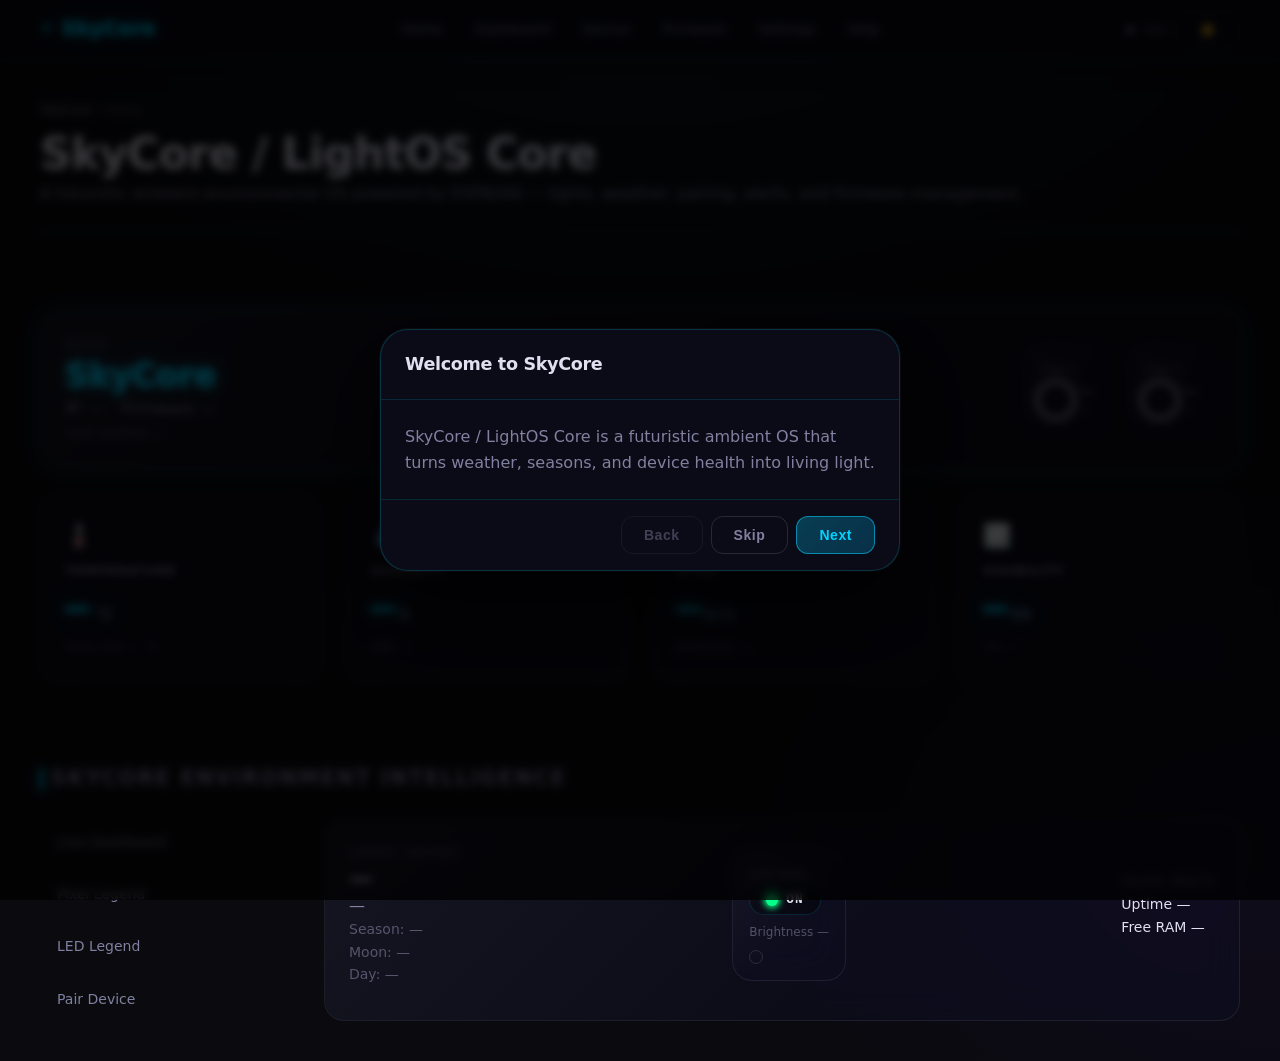
<file: docs/index.html>
<!doctype html>
<html lang="en">
<head>
  <meta charset="UTF-8" />
  <meta name="viewport" content="width=device-width, initial-scale=1" />
  <title>SkyCore / LightOS Core — Home</title>
  <meta name="description" content="SkyCore / LightOS Core — Ambient environmental OS for ESP8266" />
  <meta name="theme-color" content="#00d4ff" />
  <link rel="manifest" href="manifest.json" />
  <link rel="stylesheet" href="css/style.css" />
</head>
<body>
  <header class="navbar">
    <div class="container">
      <a class="navbar-brand" href="index.html" aria-label="SkyCore Home">⚡ SkyCore</a>
      <nav class="navbar-nav" aria-label="Primary">
        <a class="nav-link" href="index.html">Home</a>
        <a class="nav-link" href="dashboard.html">Dashboard</a>
        <a class="nav-link" href="status.html">Device</a>
        <a class="nav-link" href="firmware.html">Firmware</a>
        <a class="nav-link" href="settings.html">Settings</a>
        <a class="nav-link" href="help.html">Help</a>
      </nav>
      <div class="flex items-center gap-sm">
        <span class="status-dot device-status-dot idle" aria-hidden="true"></span>
        <span class="device-status-text text-sm text-muted">Idle</span>
        <button class="btn btn-ghost" data-action="toggle-theme" aria-label="Toggle theme">
          <span data-theme-label>☀️</span>
        </button>
        <button class="hamburger" id="hamburger" aria-label="Open menu" aria-expanded="false">
          <span></span><span></span><span></span>
        </button>
      </div>
    </div>
  </header>

  <nav class="mobile-menu" id="mobile-menu" aria-label="Mobile">
    <a class="nav-link" href="index.html">Home</a>
    <a class="nav-link" href="dashboard.html">Dashboard</a>
    <a class="nav-link" href="status.html">Device Status</a>
    <a class="nav-link" href="pairing.html">Pair Device</a>
    <a class="nav-link" href="pixel-legend.html">Pixel Legend</a>
    <a class="nav-link" href="led-legend.html">LED Legend</a>
    <a class="nav-link" href="firmware.html">Firmware</a>
    <a class="nav-link" href="settings.html">Settings</a>
    <a class="nav-link" href="update.html">Updates</a>
    <a class="nav-link" href="logs.html">Logs</a>
    <a class="nav-link" href="notifications.html">Notifications</a>
    <a class="nav-link" href="buttons.html">Button Guide</a>
    <a class="nav-link" href="help.html">Help</a>
  </nav>

  <main class="container">
    <div class="page-header">
      <div class="breadcrumbs">
        <a href="index.html">SkyCore</a>
        <span>•</span>
        <span>Home</span>
      </div>
      <h1>SkyCore / LightOS Core</h1>
      <p class="text-dim">A futuristic ambient environmental OS powered by ESP8266 — lights, weather, pairing, alerts, and firmware management.</p>
    </div>

    <section class="section">
      <div class="glass-card glow-primary" style="margin-bottom:var(--space-lg)">
        <div class="flex-between flex-wrap gap-md">
          <div>
            <p class="text-xs text-muted text-mono">DEVICE</p>
            <h2 class="glow-text" data-device="name">SkyCore</h2>
            <p class="text-dim">IP: <span data-device="ip">—</span> · Firmware <span data-device="firmware">—</span></p>
            <p class="text-sm text-muted">Last update <span data-device="lastSeen">—</span></p>
          </div>
          <div class="flex gap-md items-center">
            <div class="glass-card" style="padding:var(--space-md)">
              <p class="text-xs text-muted">Pixel 1</p>
              <div class="flex items-center gap-sm">
                <div class="pixel-color" data-pixel="pixel1"></div>
                <div>
                  <div class="text-sm" data-pixel="pixel1-meaning">—</div>
                  <div class="text-xs text-muted" data-pixel="pixel1-colorName">—</div>
                </div>
              </div>
            </div>
            <div class="glass-card" style="padding:var(--space-md)">
              <p class="text-xs text-muted">Pixel 2</p>
              <div class="flex items-center gap-sm">
                <div class="pixel-color" data-pixel="pixel2"></div>
                <div>
                  <div class="text-sm" data-pixel="pixel2-meaning">—</div>
                  <div class="text-xs text-muted" data-pixel="pixel2-colorName">—</div>
                </div>
              </div>
            </div>
          </div>
        </div>
      </div>

      <div class="device-grid">
        <div class="metric-card">
          <div class="metric-icon">🌡️</div>
          <div class="metric-label">Temperature</div>
          <div class="metric-value"><span data-weather="temp">—</span><span class="metric-unit">°C</span></div>
          <div class="metric-trend">Feels like <span data-weather="feelsLike">—</span>°C</div>
        </div>
        <div class="metric-card">
          <div class="metric-icon">💧</div>
          <div class="metric-label">Humidity</div>
          <div class="metric-value"><span data-weather="humidity">—</span><span class="metric-unit">%</span></div>
          <div class="metric-trend">AQI <span data-weather="aqi">—</span></div>
        </div>
        <div class="metric-card">
          <div class="metric-icon">🌬️</div>
          <div class="metric-label">Wind</div>
          <div class="metric-value"><span data-weather="windSpeed">—</span><span class="metric-unit">m/s</span></div>
          <div class="metric-trend">Direction <span data-weather="windDir">—</span></div>
        </div>
        <div class="metric-card">
          <div class="metric-icon">🌫️</div>
          <div class="metric-label">Visibility</div>
          <div class="metric-value"><span data-weather="visibility">—</span><span class="metric-unit">km</span></div>
          <div class="metric-trend">UV <span data-weather="uvIndex">—</span></div>
        </div>
      </div>
    </section>

    <section class="section">
      <div class="section-title">SkyCore Environment Intelligence</div>
      <div class="layout-sidebar">
        <aside class="sidebar">
          <a class="sidebar-link" href="dashboard.html">Live Dashboard</a>
          <a class="sidebar-link" href="pixel-legend.html">Pixel Legend</a>
          <a class="sidebar-link" href="led-legend.html">LED Legend</a>
          <a class="sidebar-link" href="pairing.html">Pair Device</a>
        </aside>
        <div class="glass-card">
          <div class="flex-between flex-wrap gap-md">
            <div>
              <p class="text-xs text-muted text-mono">CURRENT WEATHER</p>
              <h3 data-weather="condition">—</h3>
              <p class="text-dim" data-weather="description">—</p>
              <p class="text-sm text-muted">Season: <span data-time="season">—</span></p>
              <p class="text-sm text-muted">Moon: <span data-time="moon">—</span></p>
              <p class="text-sm text-muted">Day: <span data-time="dayOfWeek">—</span></p>
            </div>
            <div class="glass-card" style="padding:var(--space-md)">
              <p class="text-xs text-muted">LED State</p>
              <div class="led-indicator main-led-indicator led-on">
                <span class="led-bulb" aria-hidden="true"></span>
                <span data-led="state">ON</span>
              </div>
              <p class="text-xs text-muted" style="margin-top:var(--space-sm)">Brightness <span data-led="brightness">—</span></p>
              <div class="led-strip" style="margin-top:var(--space-sm)">
                <span class="led-node" data-led="color"></span>
              </div>
            </div>
            <div>
              <p class="text-xs text-muted text-mono">DEVICE HEALTH</p>
              <p class="text-sm">Uptime <span data-device="uptime">—</span></p>
              <p class="text-sm">Free RAM <span data-device="freeHeap">—</span></p>
              <div class="signal-bars device-signal-bars" aria-label="WiFi signal"></div>
            </div>
          </div>
        </div>
      </div>
    </section>
  </main>

  <nav class="bottom-nav" aria-label="Bottom">
    <a class="bottom-nav-link" href="index.html">🏠<span>Home</span></a>
    <a class="bottom-nav-link" href="dashboard.html">📡<span>Live</span></a>
    <a class="bottom-nav-link" href="status.html">🛰️<span>Device</span></a>
    <a class="bottom-nav-link" href="settings.html">⚙️<span>Settings</span></a>
  </nav>

  <script src="js/storage.js"></script>
  <script src="js/pairing.js"></script>
  <script src="js/notifications.js"></script>
  <script src="js/pixel-legend.js"></script>
  <script src="js/onboarding.js"></script>
  <script src="js/firmware-viewer.js"></script>
  <script src="js/app.js"></script>
  <script src="js/pwa.js"></script>
</body>
</html>
</file>
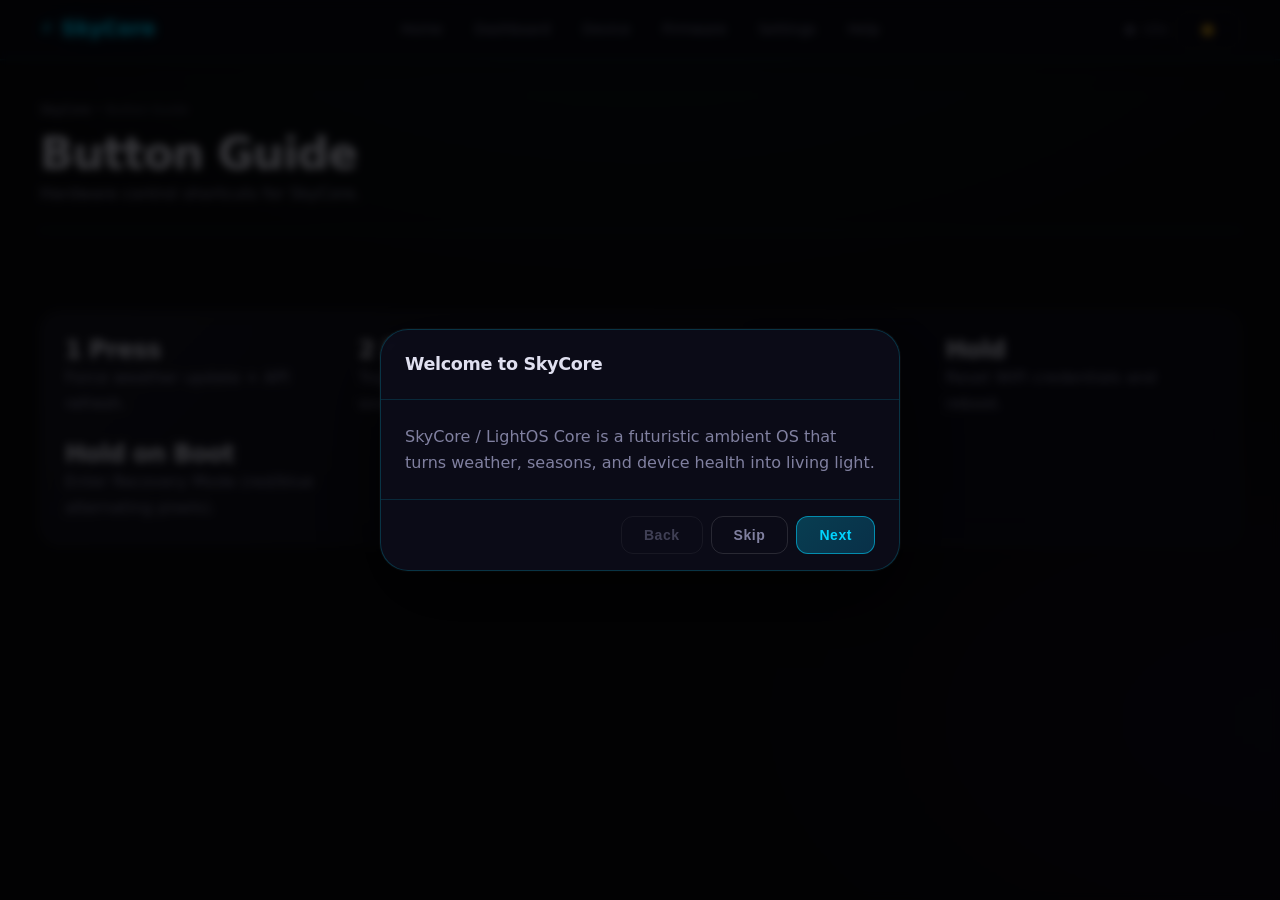
<file: docs/buttons.html>
<!doctype html>
<html lang="en">
<head>
  <meta charset="UTF-8" />
  <meta name="viewport" content="width=device-width, initial-scale=1" />
  <title>SkyCore / LightOS Core — Button Guide</title>
  <meta name="description" content="SkyCore hardware button guide" />
  <meta name="theme-color" content="#00d4ff" />
  <link rel="manifest" href="manifest.json" />
  <link rel="stylesheet" href="css/style.css" />
</head>
<body>
  <header class="navbar">
    <div class="container">
      <a class="navbar-brand" href="index.html">⚡ SkyCore</a>
      <nav class="navbar-nav" aria-label="Primary">
        <a class="nav-link" href="index.html">Home</a>
        <a class="nav-link" href="dashboard.html">Dashboard</a>
        <a class="nav-link" href="status.html">Device</a>
        <a class="nav-link" href="firmware.html">Firmware</a>
        <a class="nav-link" href="settings.html">Settings</a>
        <a class="nav-link" href="help.html">Help</a>
      </nav>
      <div class="flex items-center gap-sm">
        <span class="status-dot device-status-dot idle"></span>
        <span class="device-status-text text-sm text-muted">Idle</span>
        <button class="btn btn-ghost" data-action="toggle-theme" aria-label="Toggle theme">
          <span data-theme-label>☀️</span>
        </button>
        <button class="hamburger" id="hamburger" aria-label="Open menu" aria-expanded="false">
          <span></span><span></span><span></span>
        </button>
      </div>
    </div>
  </header>

  <nav class="mobile-menu" id="mobile-menu" aria-label="Mobile">
    <a class="nav-link" href="index.html">Home</a>
    <a class="nav-link" href="dashboard.html">Dashboard</a>
    <a class="nav-link" href="status.html">Device Status</a>
    <a class="nav-link" href="pairing.html">Pair Device</a>
    <a class="nav-link" href="pixel-legend.html">Pixel Legend</a>
    <a class="nav-link" href="led-legend.html">LED Legend</a>
    <a class="nav-link" href="firmware.html">Firmware</a>
    <a class="nav-link" href="settings.html">Settings</a>
    <a class="nav-link" href="update.html">Updates</a>
    <a class="nav-link" href="logs.html">Logs</a>
    <a class="nav-link" href="notifications.html">Notifications</a>
    <a class="nav-link" href="buttons.html">Button Guide</a>
    <a class="nav-link" href="help.html">Help</a>
  </nav>

  <main class="container">
    <div class="page-header">
      <div class="breadcrumbs">
        <a href="index.html">SkyCore</a>
        <span>•</span>
        <span>Button Guide</span>
      </div>
      <h1>Button Guide</h1>
      <p class="text-dim">Hardware control shortcuts for SkyCore.</p>
    </div>

    <section class="section">
      <div class="glass-card">
        <div class="device-grid">
          <div>
            <h3>1 Press</h3>
            <p class="text-dim">Force weather update + API refresh.</p>
          </div>
          <div>
            <h3>2 Press</h3>
            <p class="text-dim">Toggle display mode (season / weather).</p>
          </div>
          <div>
            <h3>5 Press</h3>
            <p class="text-dim">Enable Developer Mode (RAM, uptime, WiFi).</p>
          </div>
          <div>
            <h3>Hold</h3>
            <p class="text-dim">Reset WiFi credentials and reboot.</p>
          </div>
          <div>
            <h3>Hold on Boot</h3>
            <p class="text-dim">Enter Recovery Mode (red/blue alternating pixels).</p>
          </div>
        </div>
      </div>
    </section>
  </main>

  <nav class="bottom-nav" aria-label="Bottom">
    <a class="bottom-nav-link" href="buttons.html">🔘<span>Buttons</span></a>
    <a class="bottom-nav-link" href="help.html">❓<span>Help</span></a>
    <a class="bottom-nav-link" href="pairing.html">🔗<span>Pair</span></a>
    <a class="bottom-nav-link" href="dashboard.html">📡<span>Live</span></a>
  </nav>

  <script src="js/storage.js"></script>
  <script src="js/pairing.js"></script>
  <script src="js/notifications.js"></script>
  <script src="js/pixel-legend.js"></script>
  <script src="js/onboarding.js"></script>
  <script src="js/firmware-viewer.js"></script>
  <script src="js/app.js"></script>
  <script src="js/pwa.js"></script>
</body>
</html>
</file>
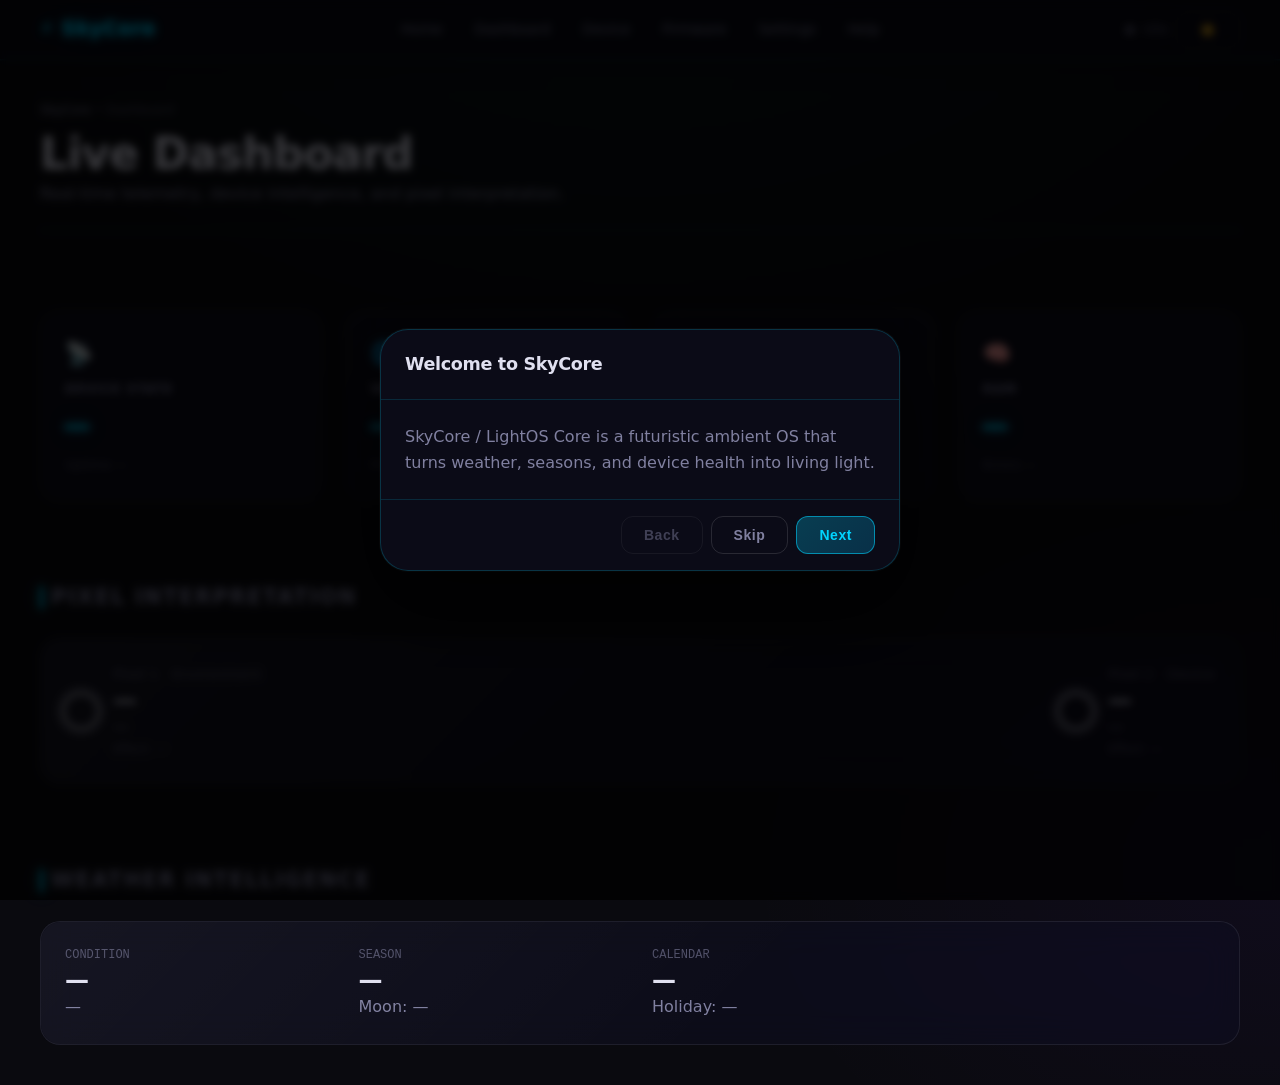
<file: docs/dashboard.html>
<!doctype html>
<html lang="en">
<head>
  <meta charset="UTF-8" />
  <meta name="viewport" content="width=device-width, initial-scale=1" />
  <title>SkyCore / LightOS Core — Dashboard</title>
  <meta name="description" content="Live SkyCore device dashboard" />
  <meta name="theme-color" content="#00d4ff" />
  <link rel="manifest" href="manifest.json" />
  <link rel="stylesheet" href="css/style.css" />
</head>
<body>
  <header class="navbar">
    <div class="container">
      <a class="navbar-brand" href="index.html">⚡ SkyCore</a>
      <nav class="navbar-nav" aria-label="Primary">
        <a class="nav-link" href="index.html">Home</a>
        <a class="nav-link" href="dashboard.html">Dashboard</a>
        <a class="nav-link" href="status.html">Device</a>
        <a class="nav-link" href="firmware.html">Firmware</a>
        <a class="nav-link" href="settings.html">Settings</a>
        <a class="nav-link" href="help.html">Help</a>
      </nav>
      <div class="flex items-center gap-sm">
        <span class="status-dot device-status-dot idle" aria-hidden="true"></span>
        <span class="device-status-text text-sm text-muted">Idle</span>
        <button class="btn btn-ghost" data-action="toggle-theme" aria-label="Toggle theme">
          <span data-theme-label>☀️</span>
        </button>
        <button class="hamburger" id="hamburger" aria-label="Open menu" aria-expanded="false">
          <span></span><span></span><span></span>
        </button>
      </div>
    </div>
  </header>

  <nav class="mobile-menu" id="mobile-menu" aria-label="Mobile">
    <a class="nav-link" href="index.html">Home</a>
    <a class="nav-link" href="dashboard.html">Dashboard</a>
    <a class="nav-link" href="status.html">Device Status</a>
    <a class="nav-link" href="pairing.html">Pair Device</a>
    <a class="nav-link" href="pixel-legend.html">Pixel Legend</a>
    <a class="nav-link" href="led-legend.html">LED Legend</a>
    <a class="nav-link" href="firmware.html">Firmware</a>
    <a class="nav-link" href="settings.html">Settings</a>
    <a class="nav-link" href="update.html">Updates</a>
    <a class="nav-link" href="logs.html">Logs</a>
    <a class="nav-link" href="notifications.html">Notifications</a>
    <a class="nav-link" href="buttons.html">Button Guide</a>
    <a class="nav-link" href="help.html">Help</a>
  </nav>

  <main class="container">
    <div class="page-header">
      <div class="breadcrumbs">
        <a href="index.html">SkyCore</a>
        <span>•</span>
        <span>Dashboard</span>
      </div>
      <h1>Live Dashboard</h1>
      <p class="text-dim">Real-time telemetry, device intelligence, and pixel interpretation.</p>
    </div>

    <section class="section">
      <div class="device-grid">
        <div class="metric-card">
          <div class="metric-icon">📡</div>
          <div class="metric-label">Device State</div>
          <div class="metric-value"><span class="device-status-text">—</span></div>
          <div class="metric-trend">Uptime <span data-device="uptime">—</span></div>
        </div>
        <div class="metric-card">
          <div class="metric-icon">🌐</div>
          <div class="metric-label">WiFi Quality</div>
          <div class="metric-value" data-network="wifiQuality">—</div>
          <div class="metric-trend">RSSI <span data-device="rssi">—</span></div>
        </div>
        <div class="metric-card">
          <div class="metric-icon">🛰️</div>
          <div class="metric-label">Internet</div>
          <div class="metric-value" data-network="internetQuality">—</div>
          <div class="metric-trend">API <span data-network="apiStatus">—</span></div>
        </div>
        <div class="metric-card">
          <div class="metric-icon">🧠</div>
          <div class="metric-label">RAM</div>
          <div class="metric-value"><span data-device="freeHeap">—</span></div>
          <div class="metric-trend">Errors <span data-device="errorCount">—</span></div>
        </div>
      </div>
    </section>

    <section class="section">
      <div class="section-title">Pixel Interpretation</div>
      <div class="glass-card">
        <div class="flex-between flex-wrap gap-lg">
          <div class="flex items-center gap-md">
            <div class="pixel-color" data-pixel="pixel1"></div>
            <div>
              <div class="text-sm text-muted">Pixel 1 · Environment</div>
              <h3 data-pixel="pixel1-meaning">—</h3>
              <p class="text-dim" data-pixel="pixel1-reason">—</p>
              <p class="text-xs text-muted">Effect: <span data-pixel="pixel1-effect">—</span></p>
            </div>
          </div>
          <div class="flex items-center gap-md">
            <div class="pixel-color" data-pixel="pixel2"></div>
            <div>
              <div class="text-sm text-muted">Pixel 2 · Device</div>
              <h3 data-pixel="pixel2-meaning">—</h3>
              <p class="text-dim" data-pixel="pixel2-reason">—</p>
              <p class="text-xs text-muted">Effect: <span data-pixel="pixel2-effect">—</span></p>
            </div>
          </div>
        </div>
      </div>
    </section>

    <section class="section">
      <div class="section-title">Weather Intelligence</div>
      <div class="glass-card">
        <div class="device-grid">
          <div>
            <p class="text-xs text-muted text-mono">CONDITION</p>
            <h3 data-weather="condition">—</h3>
            <p class="text-dim" data-weather="description">—</p>
          </div>
          <div>
            <p class="text-xs text-muted text-mono">SEASON</p>
            <h3 data-time="season">—</h3>
            <p class="text-dim">Moon: <span data-time="moon">—</span></p>
          </div>
          <div>
            <p class="text-xs text-muted text-mono">CALENDAR</p>
            <h3 data-time="dayOfWeek">—</h3>
            <p class="text-dim">Holiday: <span data-weather="holiday">—</span></p>
          </div>
        </div>
      </div>
    </section>
  </main>

  <nav class="bottom-nav" aria-label="Bottom">
    <a class="bottom-nav-link" href="index.html">🏠<span>Home</span></a>
    <a class="bottom-nav-link" href="dashboard.html">📡<span>Live</span></a>
    <a class="bottom-nav-link" href="status.html">🛰️<span>Device</span></a>
    <a class="bottom-nav-link" href="settings.html">⚙️<span>Settings</span></a>
  </nav>

  <script src="js/storage.js"></script>
  <script src="js/pairing.js"></script>
  <script src="js/notifications.js"></script>
  <script src="js/pixel-legend.js"></script>
  <script src="js/onboarding.js"></script>
  <script src="js/firmware-viewer.js"></script>
  <script src="js/app.js"></script>
  <script src="js/pwa.js"></script>
</body>
</html>
</file>
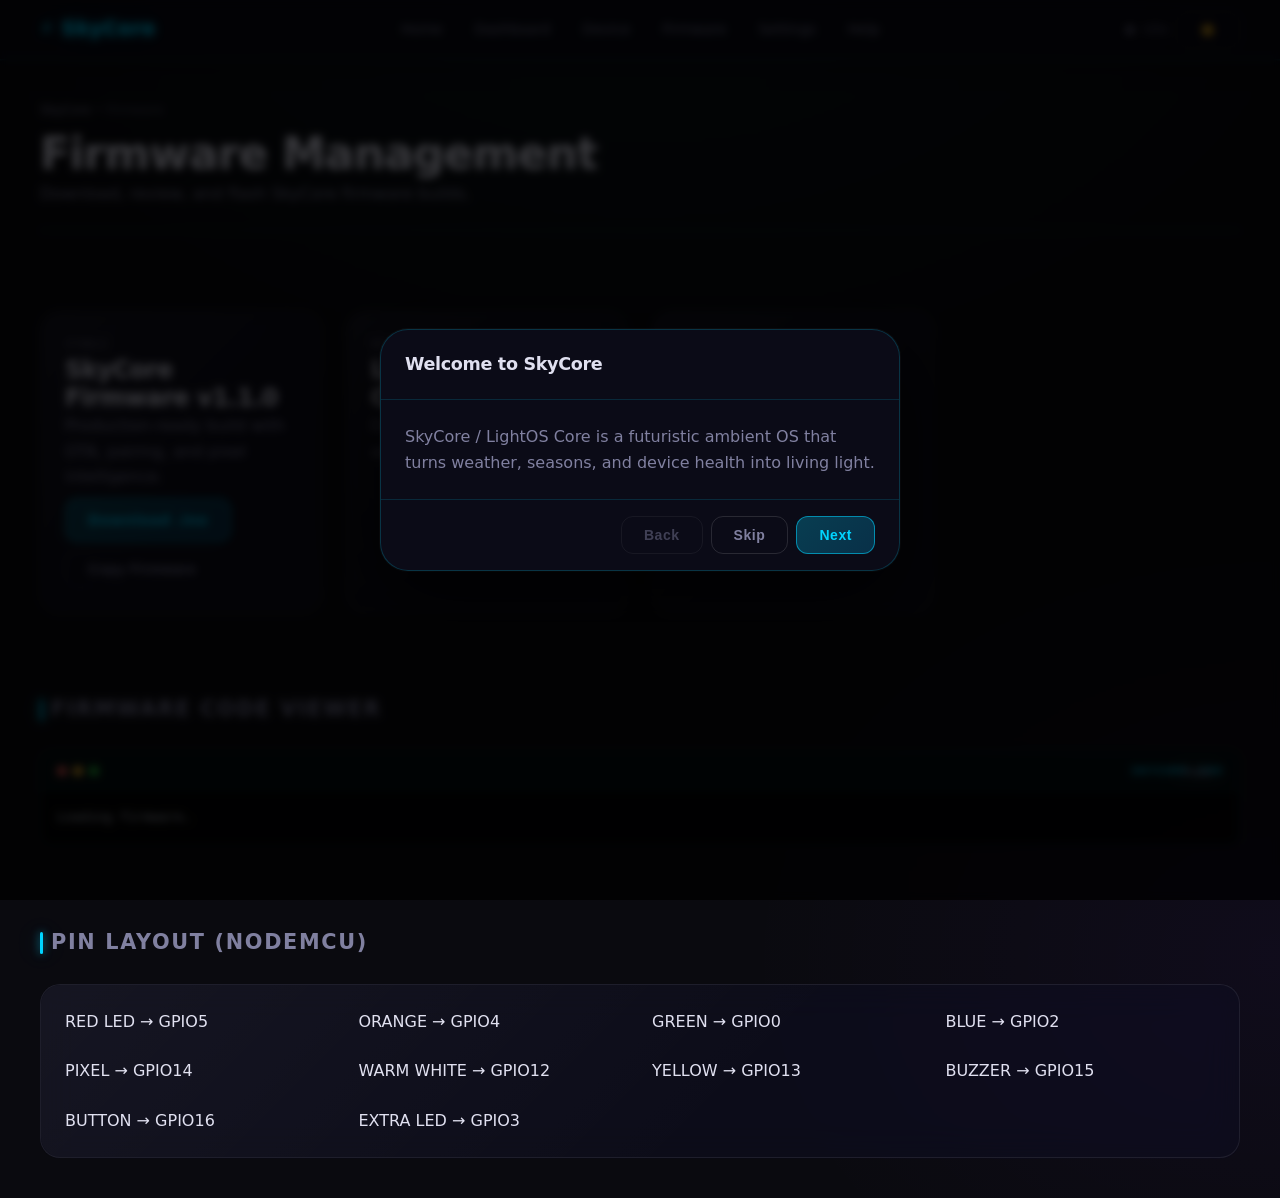
<file: docs/firmware.html>
<!doctype html>
<html lang="en">
<head>
  <meta charset="UTF-8" />
  <meta name="viewport" content="width=device-width, initial-scale=1" />
  <title>SkyCore / LightOS Core — Firmware</title>
  <meta name="description" content="SkyCore firmware management and downloads" />
  <meta name="theme-color" content="#00d4ff" />
  <link rel="manifest" href="manifest.json" />
  <link rel="stylesheet" href="css/style.css" />
</head>
<body>
  <header class="navbar">
    <div class="container">
      <a class="navbar-brand" href="index.html">⚡ SkyCore</a>
      <nav class="navbar-nav" aria-label="Primary">
        <a class="nav-link" href="index.html">Home</a>
        <a class="nav-link" href="dashboard.html">Dashboard</a>
        <a class="nav-link" href="status.html">Device</a>
        <a class="nav-link" href="firmware.html">Firmware</a>
        <a class="nav-link" href="settings.html">Settings</a>
        <a class="nav-link" href="help.html">Help</a>
      </nav>
      <div class="flex items-center gap-sm">
        <span class="status-dot device-status-dot idle"></span>
        <span class="device-status-text text-sm text-muted">Idle</span>
        <button class="btn btn-ghost" data-action="toggle-theme" aria-label="Toggle theme">
          <span data-theme-label>☀️</span>
        </button>
        <button class="hamburger" id="hamburger" aria-label="Open menu" aria-expanded="false">
          <span></span><span></span><span></span>
        </button>
      </div>
    </div>
  </header>

  <nav class="mobile-menu" id="mobile-menu" aria-label="Mobile">
    <a class="nav-link" href="index.html">Home</a>
    <a class="nav-link" href="dashboard.html">Dashboard</a>
    <a class="nav-link" href="status.html">Device Status</a>
    <a class="nav-link" href="pairing.html">Pair Device</a>
    <a class="nav-link" href="pixel-legend.html">Pixel Legend</a>
    <a class="nav-link" href="led-legend.html">LED Legend</a>
    <a class="nav-link" href="firmware.html">Firmware</a>
    <a class="nav-link" href="settings.html">Settings</a>
    <a class="nav-link" href="update.html">Updates</a>
    <a class="nav-link" href="logs.html">Logs</a>
    <a class="nav-link" href="notifications.html">Notifications</a>
    <a class="nav-link" href="buttons.html">Button Guide</a>
    <a class="nav-link" href="help.html">Help</a>
  </nav>

  <main class="container">
    <div class="page-header">
      <div class="breadcrumbs">
        <a href="index.html">SkyCore</a>
        <span>•</span>
        <span>Firmware</span>
      </div>
      <h1>Firmware Management</h1>
      <p class="text-dim">Download, review, and flash SkyCore firmware builds.</p>
    </div>

    <section class="section">
      <div class="device-grid">
        <div class="glass-card">
          <p class="text-xs text-muted text-mono">STABLE</p>
          <h3>SkyCore Firmware <span data-firmware="version">v1.1.0</span></h3>
          <p class="text-dim">Production-ready build with OTA, pairing, and pixel intelligence.</p>
          <div class="flex gap-sm flex-wrap" style="margin-top:var(--space-sm)">
            <a class="btn btn-primary" href="firmware/SkyCore.ino" download>Download .ino</a>
            <button class="btn btn-ghost" data-copy="#firmware-code">Copy Firmware</button>
          </div>
        </div>
        <div class="glass-card">
          <p class="text-xs text-muted text-mono">BETA</p>
          <h3>LightOS Beta Channel</h3>
          <p class="text-dim">Early access builds for new animations and sensors.</p>
          <button class="btn btn-ghost" disabled>Coming Soon</button>
        </div>
        <div class="glass-card">
          <p class="text-xs text-muted text-mono">EXPERIMENTAL</p>
          <h3>LightOS Labs</h3>
          <p class="text-dim">Cutting-edge experiments: battery monitors, anime tracker, extra LEDs.</p>
          <button class="btn btn-ghost" disabled>Coming Soon</button>
        </div>
      </div>
    </section>

    <section class="section">
      <div class="section-title">Firmware Code Viewer</div>
      <div class="code-viewer" id="firmware-viewer">
        <div class="code-viewer-header">
          <div class="code-viewer-dots"><span></span><span></span><span></span></div>
          <div class="code-viewer-lang">SkyCore.ino</div>
        </div>
        <pre><code id="firmware-code" class="language-arduino">Loading firmware…</code></pre>
        <button class="btn btn-ghost code-viewer-copy" data-copy="#firmware-code">Copy</button>
      </div>
    </section>

    <section class="section">
      <div class="section-title">Pin Layout (NodeMCU)</div>
      <div class="glass-card">
        <div class="device-grid">
          <div>RED LED → GPIO5</div>
          <div>ORANGE → GPIO4</div>
          <div>GREEN → GPIO0</div>
          <div>BLUE → GPIO2</div>
          <div>PIXEL → GPIO14</div>
          <div>WARM WHITE → GPIO12</div>
          <div>YELLOW → GPIO13</div>
          <div>BUZZER → GPIO15</div>
          <div>BUTTON → GPIO16</div>
          <div>EXTRA LED → GPIO3</div>
        </div>
      </div>
    </section>
  </main>

  <nav class="bottom-nav" aria-label="Bottom">
    <a class="bottom-nav-link" href="firmware.html">⬇️<span>Firmware</span></a>
    <a class="bottom-nav-link" href="update.html">🧬<span>Updates</span></a>
    <a class="bottom-nav-link" href="settings.html">⚙️<span>Settings</span></a>
    <a class="bottom-nav-link" href="help.html">❓<span>Help</span></a>
  </nav>

  <script src="js/storage.js"></script>
  <script src="js/pairing.js"></script>
  <script src="js/notifications.js"></script>
  <script src="js/pixel-legend.js"></script>
  <script src="js/onboarding.js"></script>
  <script src="js/firmware-viewer.js"></script>
  <script src="js/app.js"></script>
  <script src="js/pwa.js"></script>
</body>
</html>
</file>
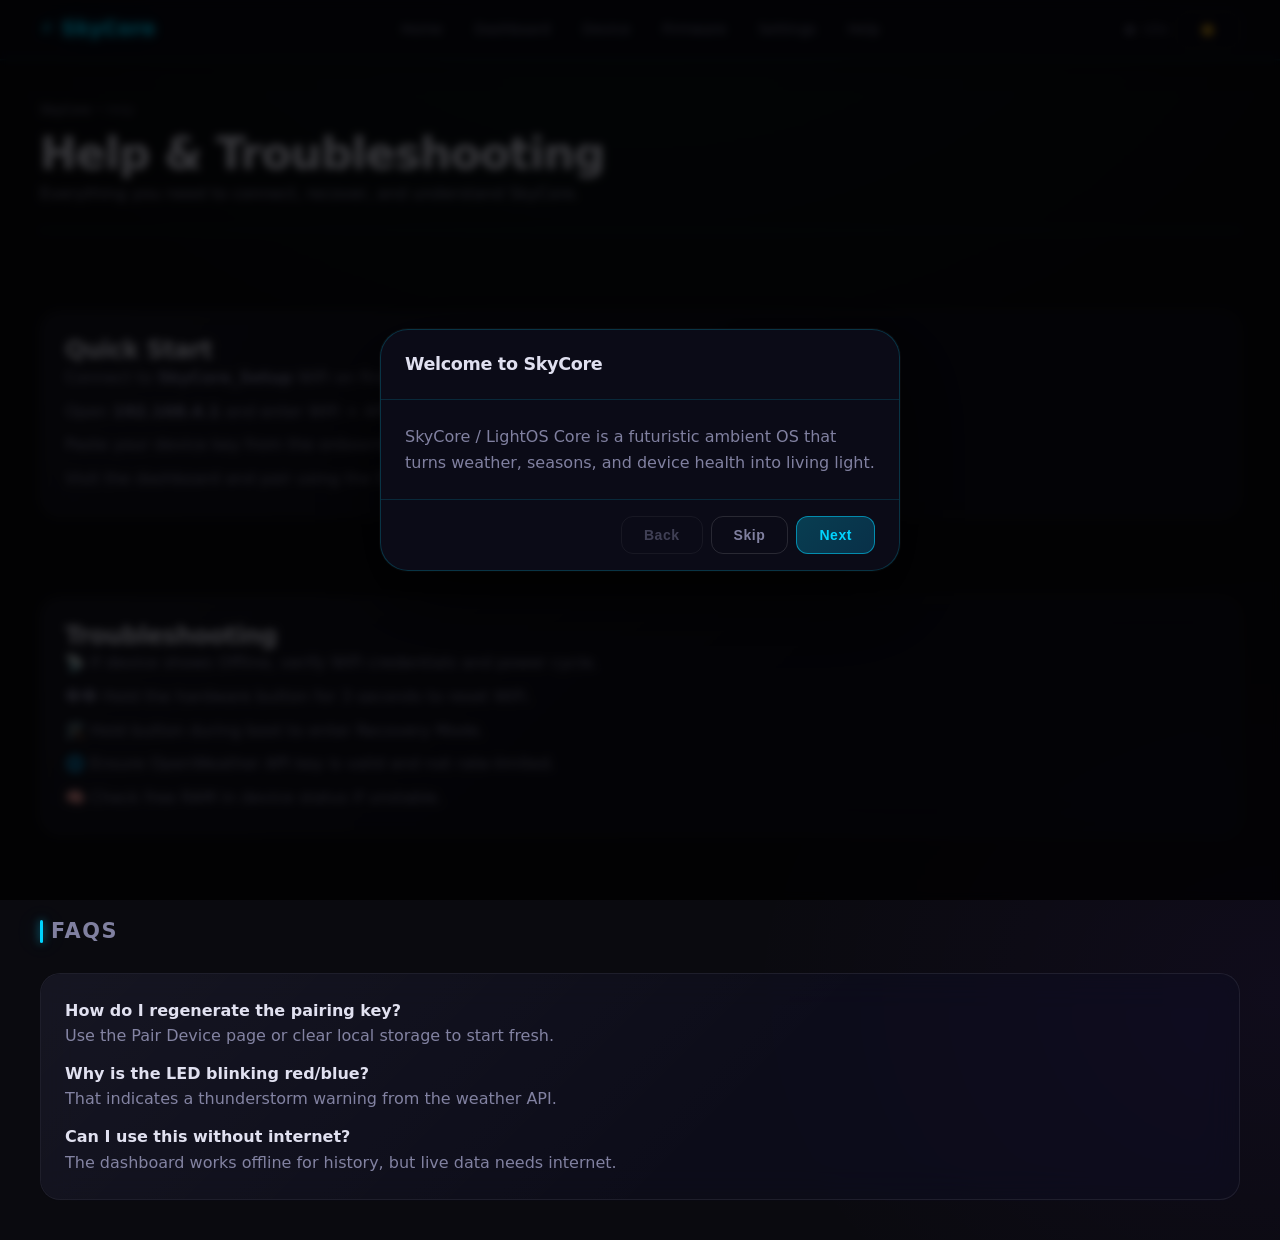
<file: docs/help.html>
<!doctype html>
<html lang="en">
<head>
  <meta charset="UTF-8" />
  <meta name="viewport" content="width=device-width, initial-scale=1" />
  <title>SkyCore / LightOS Core — Help</title>
  <meta name="description" content="SkyCore help and troubleshooting" />
  <meta name="theme-color" content="#00d4ff" />
  <link rel="manifest" href="manifest.json" />
  <link rel="stylesheet" href="css/style.css" />
</head>
<body>
  <header class="navbar">
    <div class="container">
      <a class="navbar-brand" href="index.html">⚡ SkyCore</a>
      <nav class="navbar-nav" aria-label="Primary">
        <a class="nav-link" href="index.html">Home</a>
        <a class="nav-link" href="dashboard.html">Dashboard</a>
        <a class="nav-link" href="status.html">Device</a>
        <a class="nav-link" href="firmware.html">Firmware</a>
        <a class="nav-link" href="settings.html">Settings</a>
        <a class="nav-link" href="help.html">Help</a>
      </nav>
      <div class="flex items-center gap-sm">
        <span class="status-dot device-status-dot idle"></span>
        <span class="device-status-text text-sm text-muted">Idle</span>
        <button class="btn btn-ghost" data-action="toggle-theme" aria-label="Toggle theme">
          <span data-theme-label>☀️</span>
        </button>
        <button class="hamburger" id="hamburger" aria-label="Open menu" aria-expanded="false">
          <span></span><span></span><span></span>
        </button>
      </div>
    </div>
  </header>

  <nav class="mobile-menu" id="mobile-menu" aria-label="Mobile">
    <a class="nav-link" href="index.html">Home</a>
    <a class="nav-link" href="dashboard.html">Dashboard</a>
    <a class="nav-link" href="status.html">Device Status</a>
    <a class="nav-link" href="pairing.html">Pair Device</a>
    <a class="nav-link" href="pixel-legend.html">Pixel Legend</a>
    <a class="nav-link" href="led-legend.html">LED Legend</a>
    <a class="nav-link" href="firmware.html">Firmware</a>
    <a class="nav-link" href="settings.html">Settings</a>
    <a class="nav-link" href="update.html">Updates</a>
    <a class="nav-link" href="logs.html">Logs</a>
    <a class="nav-link" href="notifications.html">Notifications</a>
    <a class="nav-link" href="buttons.html">Button Guide</a>
    <a class="nav-link" href="help.html">Help</a>
  </nav>

  <main class="container">
    <div class="page-header">
      <div class="breadcrumbs">
        <a href="index.html">SkyCore</a>
        <span>•</span>
        <span>Help</span>
      </div>
      <h1>Help & Troubleshooting</h1>
      <p class="text-dim">Everything you need to connect, recover, and understand SkyCore.</p>
    </div>

    <section class="section">
      <div class="glass-card">
        <h3>Quick Start</h3>
        <ol class="text-dim" style="display:grid;gap:8px">
          <li>Connect to <strong>SkyCore_Setup</strong> WiFi on first boot.</li>
          <li>Open <strong>192.168.4.1</strong> and enter WiFi + API key + device key.</li>
          <li>Paste your device key from the onboarding screen.</li>
          <li>Visit the dashboard and pair using the ESP IP address.</li>
        </ol>
      </div>
    </section>

    <section class="section">
      <div class="glass-card">
        <h3>Troubleshooting</h3>
        <ul class="text-dim" style="display:grid;gap:8px">
          <li>📡 If device shows Offline, verify WiFi credentials and power cycle.</li>
          <li>�� Hold the hardware button for 3 seconds to reset WiFi.</li>
          <li>🛠️ Hold button during boot to enter Recovery Mode.</li>
          <li>🌐 Ensure OpenWeather API key is valid and not rate-limited.</li>
          <li>🧠 Check free RAM in device status if unstable.</li>
        </ul>
      </div>
    </section>

    <section class="section">
      <div class="section-title">FAQs</div>
      <div class="glass-card">
        <div style="display:grid;gap:12px">
          <div>
            <strong>How do I regenerate the pairing key?</strong>
            <p class="text-dim">Use the Pair Device page or clear local storage to start fresh.</p>
          </div>
          <div>
            <strong>Why is the LED blinking red/blue?</strong>
            <p class="text-dim">That indicates a thunderstorm warning from the weather API.</p>
          </div>
          <div>
            <strong>Can I use this without internet?</strong>
            <p class="text-dim">The dashboard works offline for history, but live data needs internet.</p>
          </div>
        </div>
      </div>
    </section>
  </main>

  <nav class="bottom-nav" aria-label="Bottom">
    <a class="bottom-nav-link" href="help.html">❓<span>Help</span></a>
    <a class="bottom-nav-link" href="buttons.html">🔘<span>Buttons</span></a>
    <a class="bottom-nav-link" href="pairing.html">🔗<span>Pair</span></a>
    <a class="bottom-nav-link" href="dashboard.html">📡<span>Live</span></a>
  </nav>

  <script src="js/storage.js"></script>
  <script src="js/pairing.js"></script>
  <script src="js/notifications.js"></script>
  <script src="js/pixel-legend.js"></script>
  <script src="js/onboarding.js"></script>
  <script src="js/firmware-viewer.js"></script>
  <script src="js/app.js"></script>
  <script src="js/pwa.js"></script>
</body>
</html>
</file>
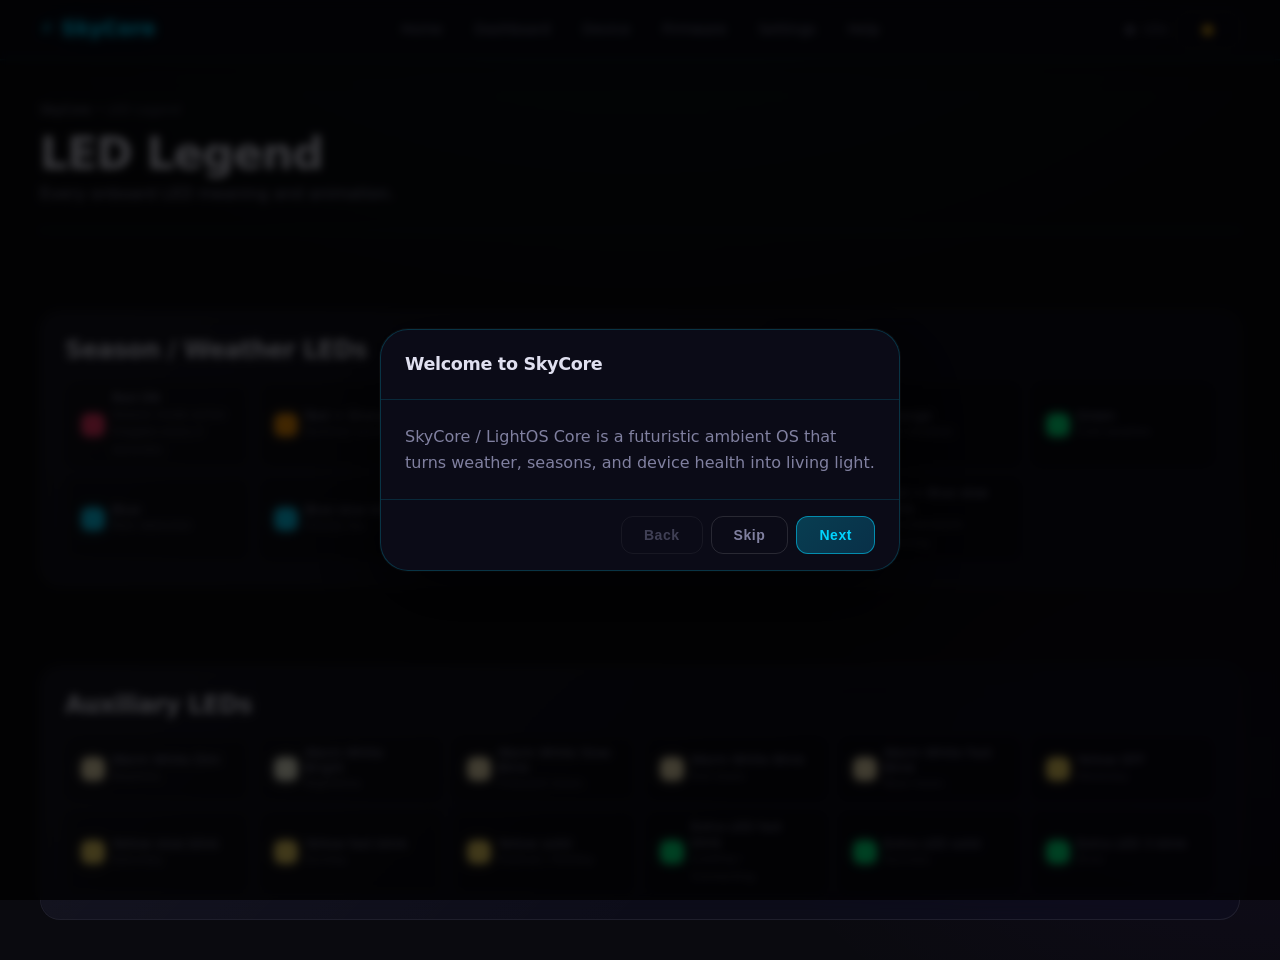
<file: docs/led-legend.html>
<!doctype html>
<html lang="en">
<head>
  <meta charset="UTF-8" />
  <meta name="viewport" content="width=device-width, initial-scale=1" />
  <title>SkyCore / LightOS Core — LED Legend</title>
  <meta name="description" content="SkyCore LED behavior legend" />
  <meta name="theme-color" content="#00d4ff" />
  <link rel="manifest" href="manifest.json" />
  <link rel="stylesheet" href="css/style.css" />
</head>
<body>
  <header class="navbar">
    <div class="container">
      <a class="navbar-brand" href="index.html">⚡ SkyCore</a>
      <nav class="navbar-nav" aria-label="Primary">
        <a class="nav-link" href="index.html">Home</a>
        <a class="nav-link" href="dashboard.html">Dashboard</a>
        <a class="nav-link" href="status.html">Device</a>
        <a class="nav-link" href="firmware.html">Firmware</a>
        <a class="nav-link" href="settings.html">Settings</a>
        <a class="nav-link" href="help.html">Help</a>
      </nav>
      <div class="flex items-center gap-sm">
        <span class="status-dot device-status-dot idle"></span>
        <span class="device-status-text text-sm text-muted">Idle</span>
        <button class="btn btn-ghost" data-action="toggle-theme" aria-label="Toggle theme">
          <span data-theme-label>☀️</span>
        </button>
        <button class="hamburger" id="hamburger" aria-label="Open menu" aria-expanded="false">
          <span></span><span></span><span></span>
        </button>
      </div>
    </div>
  </header>

  <nav class="mobile-menu" id="mobile-menu" aria-label="Mobile">
    <a class="nav-link" href="index.html">Home</a>
    <a class="nav-link" href="dashboard.html">Dashboard</a>
    <a class="nav-link" href="status.html">Device Status</a>
    <a class="nav-link" href="pairing.html">Pair Device</a>
    <a class="nav-link" href="pixel-legend.html">Pixel Legend</a>
    <a class="nav-link" href="led-legend.html">LED Legend</a>
    <a class="nav-link" href="firmware.html">Firmware</a>
    <a class="nav-link" href="settings.html">Settings</a>
    <a class="nav-link" href="update.html">Updates</a>
    <a class="nav-link" href="logs.html">Logs</a>
    <a class="nav-link" href="notifications.html">Notifications</a>
    <a class="nav-link" href="buttons.html">Button Guide</a>
    <a class="nav-link" href="help.html">Help</a>
  </nav>

  <main class="container">
    <div class="page-header">
      <div class="breadcrumbs">
        <a href="index.html">SkyCore</a>
        <span>•</span>
        <span>LED Legend</span>
      </div>
      <h1>LED Legend</h1>
      <p class="text-dim">Every onboard LED meaning and animation.</p>
    </div>

    <section class="section">
      <div class="glass-card">
        <h3>Season / Weather LEDs</h3>
        <div class="legend-grid" style="margin-top:var(--space-md)">
          <div class="legend-item">
            <div class="legend-swatch swatch-red"></div>
            <div>
              <div class="legend-label">Red ON</div>
              <div class="legend-desc">Season mode active (toggles every 2 seconds).</div>
            </div>
          </div>
          <div class="legend-item">
            <div class="legend-swatch swatch-orange"></div>
            <div>
              <div class="legend-label">Red + Orange</div>
              <div class="legend-desc">Summer season.</div>
            </div>
          </div>
          <div class="legend-item">
            <div class="legend-swatch swatch-green"></div>
            <div>
              <div class="legend-label">Red + Green</div>
              <div class="legend-desc">Winter season.</div>
            </div>
          </div>
          <div class="legend-item">
            <div class="legend-swatch swatch-blue"></div>
            <div>
              <div class="legend-label">Red + Blue</div>
              <div class="legend-desc">Monsoon season.</div>
            </div>
          </div>
          <div class="legend-item">
            <div class="legend-swatch swatch-orange"></div>
            <div>
              <div class="legend-label">Orange</div>
              <div class="legend-desc">Hot weather.</div>
            </div>
          </div>
          <div class="legend-item">
            <div class="legend-swatch swatch-green"></div>
            <div>
              <div class="legend-label">Green</div>
              <div class="legend-desc">Cold weather.</div>
            </div>
          </div>
          <div class="legend-item">
            <div class="legend-swatch swatch-blue"></div>
            <div>
              <div class="legend-label">Blue</div>
              <div class="legend-desc">Rain detected.</div>
            </div>
          </div>
          <div class="legend-item">
            <div class="legend-swatch swatch-blue effect-slow-blink"></div>
            <div>
              <div class="legend-label">Blue slow blink</div>
              <div class="legend-desc">Cloudy sky.</div>
            </div>
          </div>
          <div class="legend-item">
            <div class="legend-swatch swatch-blue effect-fast-blink"></div>
            <div>
              <div class="legend-label">Blue fast blink</div>
              <div class="legend-desc">Heavy rain.</div>
            </div>
          </div>
          <div class="legend-item">
            <div class="legend-swatch swatch-orange effect-fast-blink"></div>
            <div>
              <div class="legend-label">Orange fast blink</div>
              <div class="legend-desc">Heat warning.</div>
            </div>
          </div>
          <div class="legend-item">
            <div class="legend-swatch swatch-purple effect-slow-blink"></div>
            <div>
              <div class="legend-label">Red + Blue slow blink</div>
              <div class="legend-desc">Thunderstorm warning.</div>
            </div>
          </div>
        </div>
      </div>
    </section>

    <section class="section">
      <div class="glass-card">
        <h3>Auxiliary LEDs</h3>
        <div class="legend-grid" style="margin-top:var(--space-md)">
          <div class="legend-item">
            <div class="legend-swatch swatch-warm"></div>
            <div>
              <div class="legend-label">Warm White Dim</div>
              <div class="legend-desc">Daytime.</div>
            </div>
          </div>
          <div class="legend-item">
            <div class="legend-swatch swatch-warm effect-bright"></div>
            <div>
              <div class="legend-label">Warm White Bright</div>
              <div class="legend-desc">Nighttime.</div>
            </div>
          </div>
          <div class="legend-item">
            <div class="legend-swatch swatch-warm effect-slow-blink"></div>
            <div>
              <div class="legend-label">Warm White Slow Blink</div>
              <div class="legend-desc">Crescent moon.</div>
            </div>
          </div>
          <div class="legend-item">
            <div class="legend-swatch swatch-warm effect-blink"></div>
            <div>
              <div class="legend-label">Warm White Blink</div>
              <div class="legend-desc">Full moon.</div>
            </div>
          </div>
          <div class="legend-item">
            <div class="legend-swatch swatch-warm effect-fast-blink"></div>
            <div>
              <div class="legend-label">Warm White Fast Blink</div>
              <div class="legend-desc">New moon.</div>
            </div>
          </div>
          <div class="legend-item">
            <div class="legend-swatch swatch-yellow"></div>
            <div>
              <div class="legend-label">Yellow OFF</div>
              <div class="legend-desc">Weekday.</div>
            </div>
          </div>
          <div class="legend-item">
            <div class="legend-swatch swatch-yellow effect-slow-blink"></div>
            <div>
              <div class="legend-label">Yellow slow blink</div>
              <div class="legend-desc">Saturday.</div>
            </div>
          </div>
          <div class="legend-item">
            <div class="legend-swatch swatch-yellow effect-fast-blink"></div>
            <div>
              <div class="legend-label">Yellow fast blink</div>
              <div class="legend-desc">Sunday.</div>
            </div>
          </div>
          <div class="legend-item">
            <div class="legend-swatch swatch-yellow"></div>
            <div>
              <div class="legend-label">Yellow solid</div>
              <div class="legend-desc">Festival / Holiday.</div>
            </div>
          </div>
          <div class="legend-item">
            <div class="legend-swatch swatch-extra effect-fast-blink"></div>
            <div>
              <div class="legend-label">Extra LED fast blink</div>
              <div class="legend-desc">Loading / Connecting.</div>
            </div>
          </div>
          <div class="legend-item">
            <div class="legend-swatch swatch-extra"></div>
            <div>
              <div class="legend-label">Extra LED solid</div>
              <div class="legend-desc">Success.</div>
            </div>
          </div>
          <div class="legend-item">
            <div class="legend-swatch swatch-extra effect-triple"></div>
            <div>
              <div class="legend-label">Extra LED 3 blink</div>
              <div class="legend-desc">Error.</div>
            </div>
          </div>
        </div>
      </div>
    </section>
  </main>

  <nav class="bottom-nav" aria-label="Bottom">
    <a class="bottom-nav-link" href="pixel-legend.html">💡<span>Pixels</span></a>
    <a class="bottom-nav-link" href="led-legend.html">✨<span>LEDs</span></a>
    <a class="bottom-nav-link" href="dashboard.html">📡<span>Live</span></a>
    <a class="bottom-nav-link" href="help.html">❓<span>Help</span></a>
  </nav>

  <script src="js/storage.js"></script>
  <script src="js/pairing.js"></script>
  <script src="js/notifications.js"></script>
  <script src="js/pixel-legend.js"></script>
  <script src="js/onboarding.js"></script>
  <script src="js/firmware-viewer.js"></script>
  <script src="js/app.js"></script>
  <script src="js/pwa.js"></script>
</body>
</html>
</file>
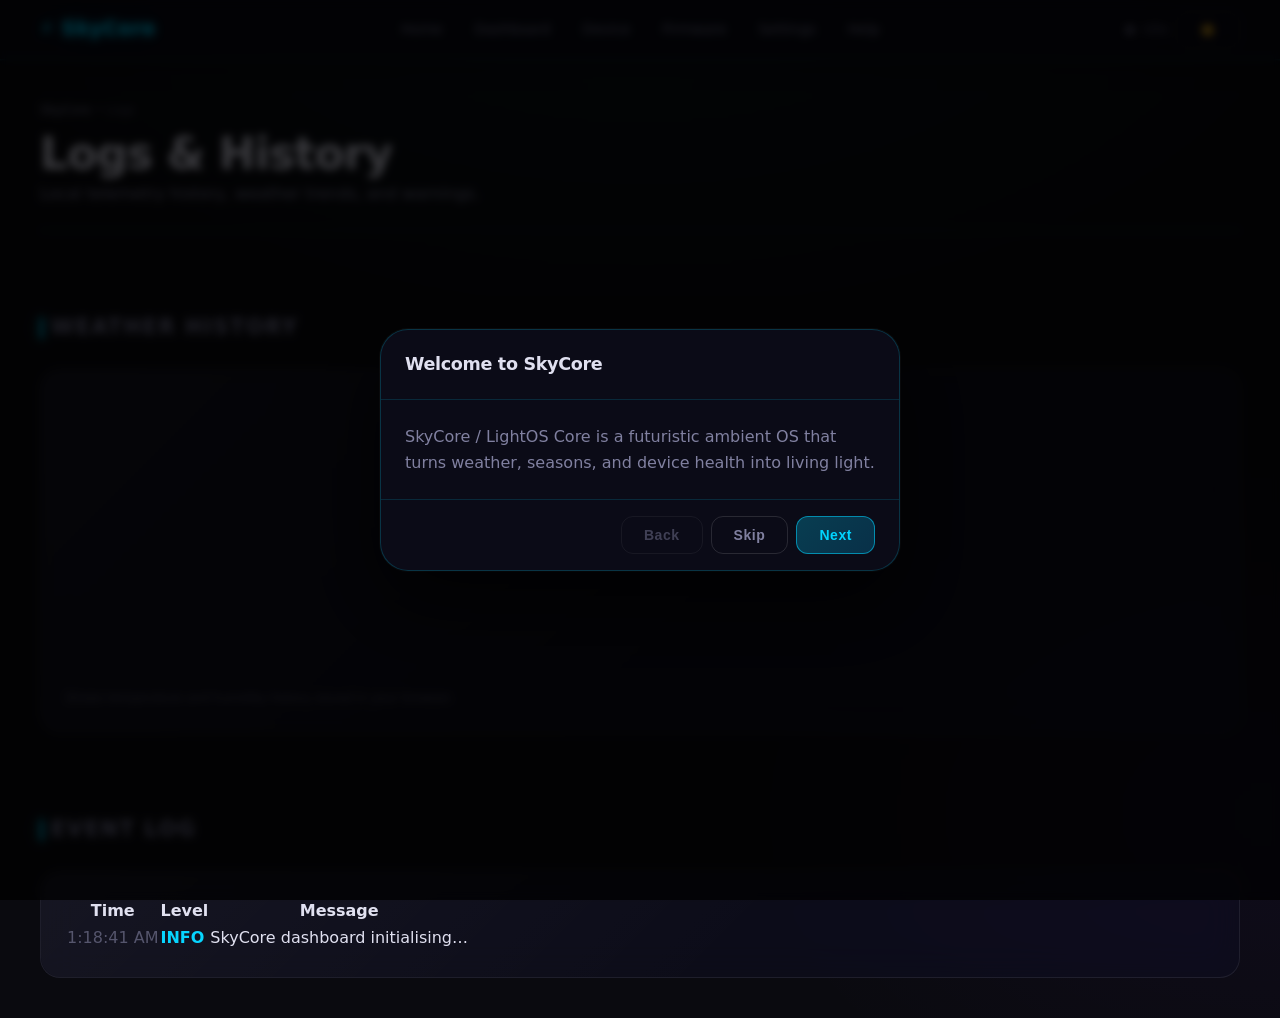
<file: docs/logs.html>
<!doctype html>
<html lang="en">
<head>
  <meta charset="UTF-8" />
  <meta name="viewport" content="width=device-width, initial-scale=1" />
  <title>SkyCore / LightOS Core — Logs</title>
  <meta name="description" content="SkyCore logs and history" />
  <meta name="theme-color" content="#00d4ff" />
  <link rel="manifest" href="manifest.json" />
  <link rel="stylesheet" href="css/style.css" />
</head>
<body>
  <header class="navbar">
    <div class="container">
      <a class="navbar-brand" href="index.html">⚡ SkyCore</a>
      <nav class="navbar-nav" aria-label="Primary">
        <a class="nav-link" href="index.html">Home</a>
        <a class="nav-link" href="dashboard.html">Dashboard</a>
        <a class="nav-link" href="status.html">Device</a>
        <a class="nav-link" href="firmware.html">Firmware</a>
        <a class="nav-link" href="settings.html">Settings</a>
        <a class="nav-link" href="help.html">Help</a>
      </nav>
      <div class="flex items-center gap-sm">
        <span class="status-dot device-status-dot idle"></span>
        <span class="device-status-text text-sm text-muted">Idle</span>
        <button class="btn btn-ghost" data-action="toggle-theme" aria-label="Toggle theme">
          <span data-theme-label>☀️</span>
        </button>
        <button class="hamburger" id="hamburger" aria-label="Open menu" aria-expanded="false">
          <span></span><span></span><span></span>
        </button>
      </div>
    </div>
  </header>

  <nav class="mobile-menu" id="mobile-menu" aria-label="Mobile">
    <a class="nav-link" href="index.html">Home</a>
    <a class="nav-link" href="dashboard.html">Dashboard</a>
    <a class="nav-link" href="status.html">Device Status</a>
    <a class="nav-link" href="pairing.html">Pair Device</a>
    <a class="nav-link" href="pixel-legend.html">Pixel Legend</a>
    <a class="nav-link" href="led-legend.html">LED Legend</a>
    <a class="nav-link" href="firmware.html">Firmware</a>
    <a class="nav-link" href="settings.html">Settings</a>
    <a class="nav-link" href="update.html">Updates</a>
    <a class="nav-link" href="logs.html">Logs</a>
    <a class="nav-link" href="notifications.html">Notifications</a>
    <a class="nav-link" href="buttons.html">Button Guide</a>
    <a class="nav-link" href="help.html">Help</a>
  </nav>

  <main class="container">
    <div class="page-header">
      <div class="breadcrumbs">
        <a href="index.html">SkyCore</a>
        <span>•</span>
        <span>Logs</span>
      </div>
      <h1>Logs & History</h1>
      <p class="text-dim">Local telemetry history, weather trends, and warnings.</p>
    </div>

    <section class="section">
      <div class="section-title">Weather History</div>
      <div class="glass-card">
        <canvas id="history-chart" width="800" height="280" aria-label="Weather history chart"></canvas>
        <p class="text-xs text-muted" style="margin-top:var(--space-sm)">Shows temperature and humidity history stored in your browser.</p>
      </div>
    </section>

    <section class="section">
      <div class="section-title">Event Log</div>
      <div class="glass-card">
        <table class="table">
          <thead>
            <tr>
              <th>Time</th>
              <th>Level</th>
              <th>Message</th>
            </tr>
          </thead>
          <tbody id="log-tbody"></tbody>
        </table>
      </div>
    </section>
  </main>

  <nav class="bottom-nav" aria-label="Bottom">
    <a class="bottom-nav-link" href="logs.html">📜<span>Logs</span></a>
    <a class="bottom-nav-link" href="dashboard.html">📡<span>Live</span></a>
    <a class="bottom-nav-link" href="notifications.html">🔔<span>Notify</span></a>
    <a class="bottom-nav-link" href="help.html">❓<span>Help</span></a>
  </nav>

  <script src="js/storage.js"></script>
  <script src="js/pairing.js"></script>
  <script src="js/notifications.js"></script>
  <script src="js/pixel-legend.js"></script>
  <script src="js/onboarding.js"></script>
  <script src="js/firmware-viewer.js"></script>
  <script src="js/app.js"></script>
  <script src="js/pwa.js"></script>
</body>
</html>
</file>
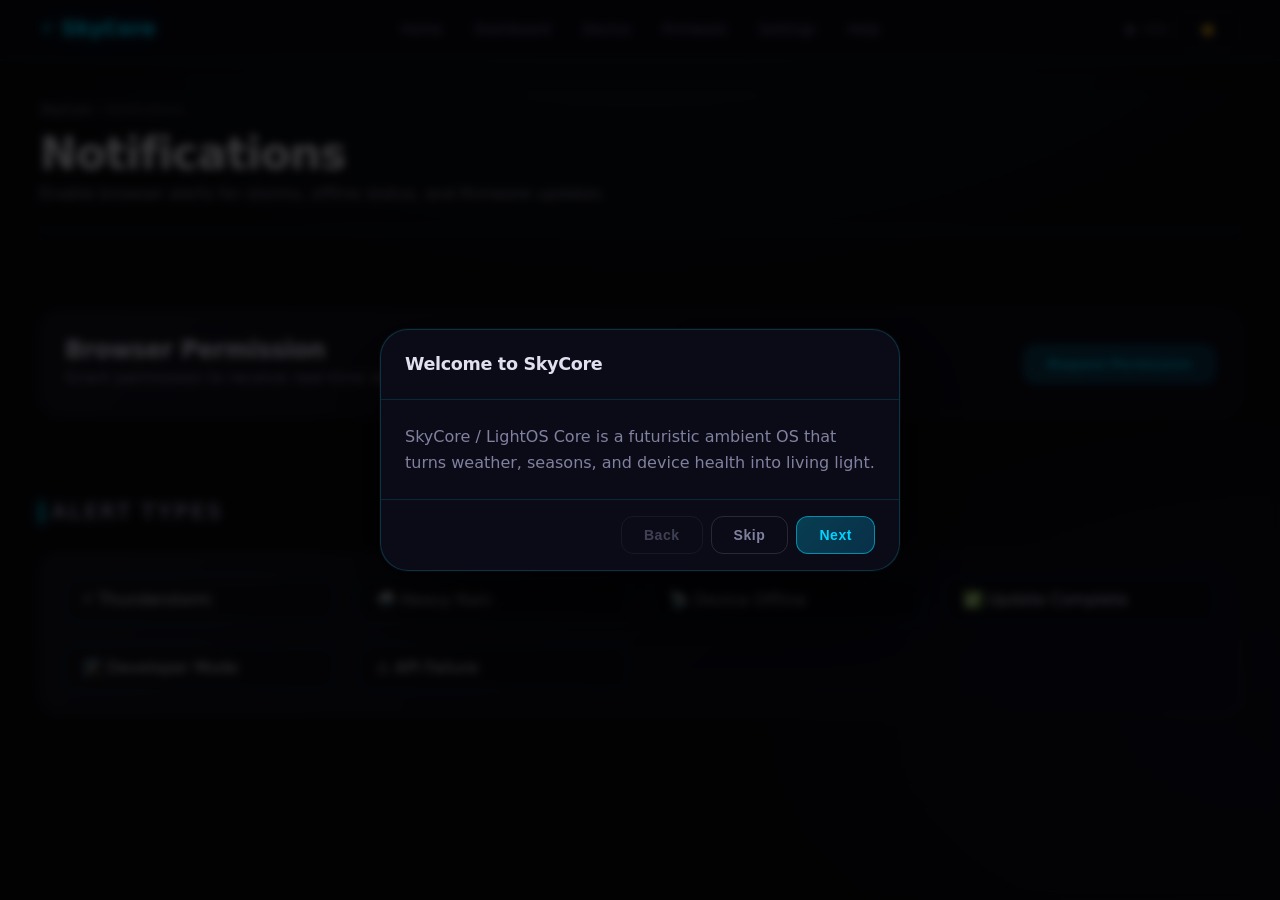
<file: docs/notifications.html>
<!doctype html>
<html lang="en">
<head>
  <meta charset="UTF-8" />
  <meta name="viewport" content="width=device-width, initial-scale=1" />
  <title>SkyCore / LightOS Core — Notifications</title>
  <meta name="description" content="SkyCore notification settings" />
  <meta name="theme-color" content="#00d4ff" />
  <link rel="manifest" href="manifest.json" />
  <link rel="stylesheet" href="css/style.css" />
</head>
<body>
  <header class="navbar">
    <div class="container">
      <a class="navbar-brand" href="index.html">⚡ SkyCore</a>
      <nav class="navbar-nav" aria-label="Primary">
        <a class="nav-link" href="index.html">Home</a>
        <a class="nav-link" href="dashboard.html">Dashboard</a>
        <a class="nav-link" href="status.html">Device</a>
        <a class="nav-link" href="firmware.html">Firmware</a>
        <a class="nav-link" href="settings.html">Settings</a>
        <a class="nav-link" href="help.html">Help</a>
      </nav>
      <div class="flex items-center gap-sm">
        <span class="status-dot device-status-dot idle"></span>
        <span class="device-status-text text-sm text-muted">Idle</span>
        <button class="btn btn-ghost" data-action="toggle-theme" aria-label="Toggle theme">
          <span data-theme-label>☀️</span>
        </button>
        <button class="hamburger" id="hamburger" aria-label="Open menu" aria-expanded="false">
          <span></span><span></span><span></span>
        </button>
      </div>
    </div>
  </header>

  <nav class="mobile-menu" id="mobile-menu" aria-label="Mobile">
    <a class="nav-link" href="index.html">Home</a>
    <a class="nav-link" href="dashboard.html">Dashboard</a>
    <a class="nav-link" href="status.html">Device Status</a>
    <a class="nav-link" href="pairing.html">Pair Device</a>
    <a class="nav-link" href="pixel-legend.html">Pixel Legend</a>
    <a class="nav-link" href="led-legend.html">LED Legend</a>
    <a class="nav-link" href="firmware.html">Firmware</a>
    <a class="nav-link" href="settings.html">Settings</a>
    <a class="nav-link" href="update.html">Updates</a>
    <a class="nav-link" href="logs.html">Logs</a>
    <a class="nav-link" href="notifications.html">Notifications</a>
    <a class="nav-link" href="buttons.html">Button Guide</a>
    <a class="nav-link" href="help.html">Help</a>
  </nav>

  <main class="container">
    <div class="page-header">
      <div class="breadcrumbs">
        <a href="index.html">SkyCore</a>
        <span>•</span>
        <span>Notifications</span>
      </div>
      <h1>Notifications</h1>
      <p class="text-dim">Enable browser alerts for storms, offline status, and firmware updates.</p>
    </div>

    <section class="section">
      <div class="glass-card">
        <div class="flex-between flex-wrap gap-md">
          <div>
            <h3>Browser Permission</h3>
            <p class="text-dim">Grant permission to receive real-time alerts.</p>
          </div>
          <button class="btn btn-primary" id="btn-request-notifications">Request Permission</button>
        </div>
      </div>
    </section>

    <section class="section">
      <div class="section-title">Alert Types</div>
      <div class="glass-card">
        <div class="device-grid">
          <label class="toggle">
            <input type="checkbox" data-notif-toggle="thunderstorm" />
            <span>⚡ Thunderstorm</span>
          </label>
          <label class="toggle">
            <input type="checkbox" data-notif-toggle="heavyRain" />
            <span>🌧️ Heavy Rain</span>
          </label>
          <label class="toggle">
            <input type="checkbox" data-notif-toggle="deviceOffline" />
            <span>📡 Device Offline</span>
          </label>
          <label class="toggle">
            <input type="checkbox" data-notif-toggle="otaComplete" />
            <span>✅ Update Complete</span>
          </label>
          <label class="toggle">
            <input type="checkbox" data-notif-toggle="devModeEnabled" />
            <span>🛠️ Developer Mode</span>
          </label>
          <label class="toggle">
            <input type="checkbox" data-notif-toggle="apiFailure" />
            <span>⚠️ API Failure</span>
          </label>
        </div>
      </div>
    </section>
  </main>

  <nav class="bottom-nav" aria-label="Bottom">
    <a class="bottom-nav-link" href="notifications.html">🔔<span>Alerts</span></a>
    <a class="bottom-nav-link" href="logs.html">📜<span>Logs</span></a>
    <a class="bottom-nav-link" href="dashboard.html">📡<span>Live</span></a>
    <a class="bottom-nav-link" href="help.html">❓<span>Help</span></a>
  </nav>

  <script src="js/storage.js"></script>
  <script src="js/pairing.js"></script>
  <script src="js/notifications.js"></script>
  <script src="js/pixel-legend.js"></script>
  <script src="js/onboarding.js"></script>
  <script src="js/firmware-viewer.js"></script>
  <script src="js/app.js"></script>
  <script src="js/pwa.js"></script>
</body>
</html>
</file>
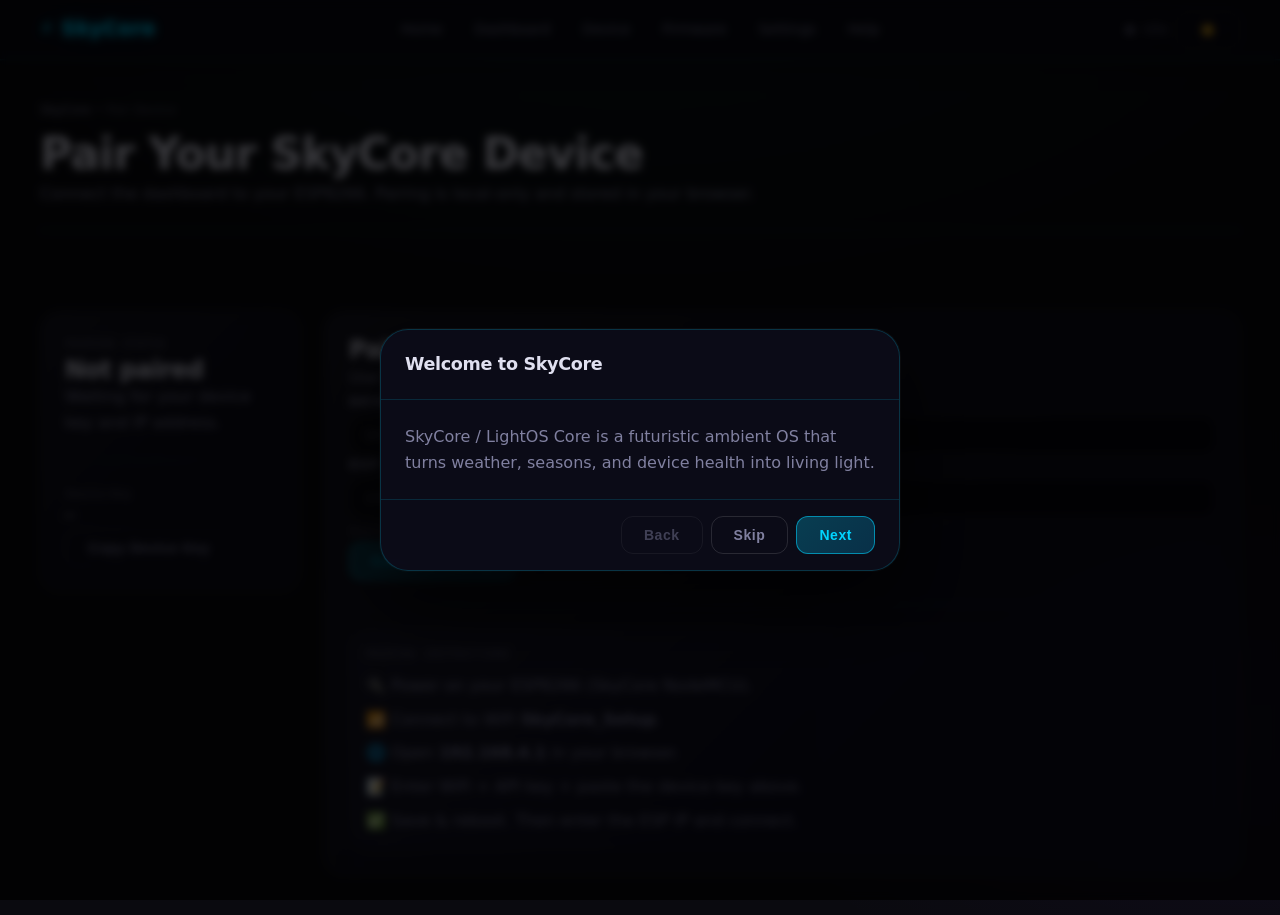
<file: docs/pairing.html>
<!doctype html>
<html lang="en">
<head>
  <meta charset="UTF-8" />
  <meta name="viewport" content="width=device-width, initial-scale=1" />
  <title>SkyCore / LightOS Core — Pair Device</title>
  <meta name="description" content="Pair your ESP8266 device with the SkyCore dashboard" />
  <meta name="theme-color" content="#00d4ff" />
  <link rel="manifest" href="manifest.json" />
  <link rel="stylesheet" href="css/style.css" />
</head>
<body>
  <header class="navbar">
    <div class="container">
      <a class="navbar-brand" href="index.html">⚡ SkyCore</a>
      <nav class="navbar-nav" aria-label="Primary">
        <a class="nav-link" href="index.html">Home</a>
        <a class="nav-link" href="dashboard.html">Dashboard</a>
        <a class="nav-link" href="status.html">Device</a>
        <a class="nav-link" href="firmware.html">Firmware</a>
        <a class="nav-link" href="settings.html">Settings</a>
        <a class="nav-link" href="help.html">Help</a>
      </nav>
      <div class="flex items-center gap-sm">
        <span class="status-dot device-status-dot idle"></span>
        <span class="device-status-text text-sm text-muted">Idle</span>
        <button class="btn btn-ghost" data-action="toggle-theme" aria-label="Toggle theme">
          <span data-theme-label>☀️</span>
        </button>
        <button class="hamburger" id="hamburger" aria-label="Open menu" aria-expanded="false">
          <span></span><span></span><span></span>
        </button>
      </div>
    </div>
  </header>

  <nav class="mobile-menu" id="mobile-menu" aria-label="Mobile">
    <a class="nav-link" href="index.html">Home</a>
    <a class="nav-link" href="dashboard.html">Dashboard</a>
    <a class="nav-link" href="status.html">Device Status</a>
    <a class="nav-link" href="pairing.html">Pair Device</a>
    <a class="nav-link" href="pixel-legend.html">Pixel Legend</a>
    <a class="nav-link" href="led-legend.html">LED Legend</a>
    <a class="nav-link" href="firmware.html">Firmware</a>
    <a class="nav-link" href="settings.html">Settings</a>
    <a class="nav-link" href="update.html">Updates</a>
    <a class="nav-link" href="logs.html">Logs</a>
    <a class="nav-link" href="notifications.html">Notifications</a>
    <a class="nav-link" href="buttons.html">Button Guide</a>
    <a class="nav-link" href="help.html">Help</a>
  </nav>

  <main class="container">
    <div class="page-header">
      <div class="breadcrumbs">
        <a href="index.html">SkyCore</a>
        <span>•</span>
        <span>Pair Device</span>
      </div>
      <h1>Pair Your SkyCore Device</h1>
      <p class="text-dim">Connect the dashboard to your ESP8266. Pairing is local-only and stored in your browser.</p>
    </div>

    <section class="section">
      <div class="layout-sidebar">
        <aside class="sidebar">
          <div class="glass-card">
            <p class="text-xs text-muted text-mono">PAIRING STATUS</p>
            <h3 data-pairing="status">Not paired</h3>
            <p class="text-dim" data-pairing="message">Waiting for your device key and IP address.</p>
            <div class="divider"></div>
            <p class="text-xs text-muted">Device Key</p>
            <p class="text-mono" data-pairing="key">—</p>
            <button class="btn btn-ghost" id="btn-copy-key">Copy Device Key</button>
          </div>
        </aside>
        <div class="glass-card">
          <h3>Pair Device</h3>
          <p class="text-dim">Use the same key you entered on the ESP setup portal.</p>

          <div class="form-group">
            <label class="form-label" for="pair-key-input">Device Key</label>
            <input class="form-input text-mono" id="pair-key-input" type="text" placeholder="SKY-XXXX-XXXX" />
          </div>

          <div class="form-group">
            <label class="form-label" for="pair-ip-input">ESP IP Address</label>
            <input class="form-input" id="pair-ip-input" type="text" placeholder="192.168.1.42" />
            <span class="form-hint">Find the IP in your router or Serial Monitor.</span>
          </div>

          <div class="flex gap-sm flex-wrap">
            <button class="btn btn-primary" id="btn-pair-connect">Connect & Verify</button>
            <button class="btn btn-ghost" id="btn-pair-demo">Use Demo Mode</button>
          </div>

          <div class="divider"></div>

          <div class="glass-card" style="padding:var(--space-md)">
            <p class="text-xs text-muted text-mono">PAIRING INSTRUCTIONS</p>
            <ol class="text-dim" style="margin-top:var(--space-sm);display:grid;gap:8px">
              <li>🔌 Power on your ESP8266 (SkyCore NodeMCU).</li>
              <li>📶 Connect to WiFi <strong>SkyCore_Setup</strong>.</li>
              <li>🌐 Open <strong>192.168.4.1</strong> in your browser.</li>
              <li>📝 Enter WiFi + API key + paste the device key above.</li>
              <li>✅ Save & reboot. Then enter the ESP IP and connect.</li>
            </ol>
          </div>
        </div>
      </div>
    </section>
  </main>

  <nav class="bottom-nav" aria-label="Bottom">
    <a class="bottom-nav-link" href="index.html">🏠<span>Home</span></a>
    <a class="bottom-nav-link" href="pairing.html">🔗<span>Pair</span></a>
    <a class="bottom-nav-link" href="status.html">🛰️<span>Status</span></a>
    <a class="bottom-nav-link" href="settings.html">⚙️<span>Settings</span></a>
  </nav>

  <script src="js/storage.js"></script>
  <script src="js/pairing.js"></script>
  <script src="js/notifications.js"></script>
  <script src="js/pixel-legend.js"></script>
  <script src="js/onboarding.js"></script>
  <script src="js/firmware-viewer.js"></script>
  <script src="js/app.js"></script>
  <script src="js/pwa.js"></script>
</body>
</html>
</file>
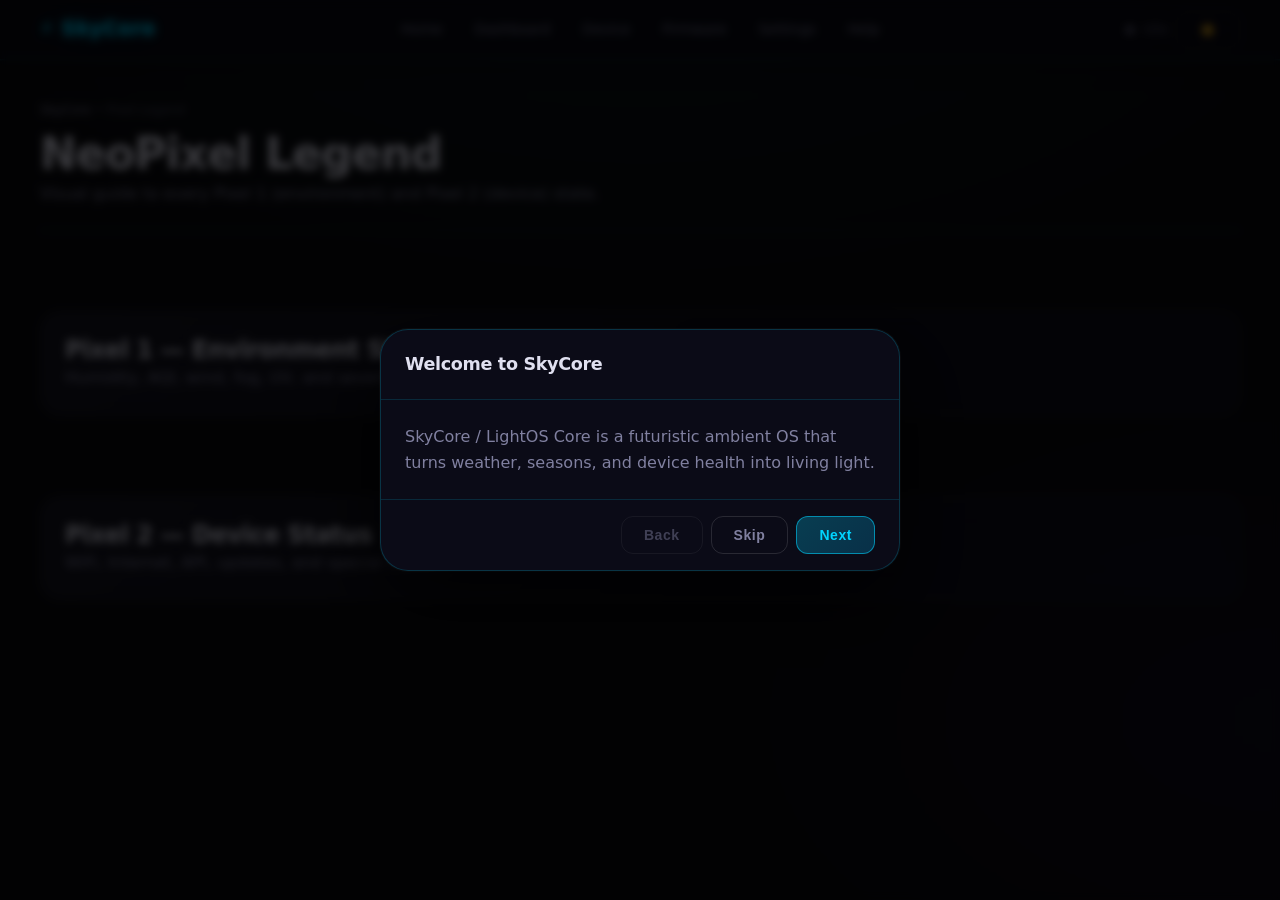
<file: docs/pixel-legend.html>
<!doctype html>
<html lang="en">
<head>
  <meta charset="UTF-8" />
  <meta name="viewport" content="width=device-width, initial-scale=1" />
  <title>SkyCore / LightOS Core — Pixel Legend</title>
  <meta name="description" content="NeoPixel behavior legend" />
  <meta name="theme-color" content="#00d4ff" />
  <link rel="manifest" href="manifest.json" />
  <link rel="stylesheet" href="css/style.css" />
</head>
<body>
  <header class="navbar">
    <div class="container">
      <a class="navbar-brand" href="index.html">⚡ SkyCore</a>
      <nav class="navbar-nav" aria-label="Primary">
        <a class="nav-link" href="index.html">Home</a>
        <a class="nav-link" href="dashboard.html">Dashboard</a>
        <a class="nav-link" href="status.html">Device</a>
        <a class="nav-link" href="firmware.html">Firmware</a>
        <a class="nav-link" href="settings.html">Settings</a>
        <a class="nav-link" href="help.html">Help</a>
      </nav>
      <div class="flex items-center gap-sm">
        <span class="status-dot device-status-dot idle"></span>
        <span class="device-status-text text-sm text-muted">Idle</span>
        <button class="btn btn-ghost" data-action="toggle-theme" aria-label="Toggle theme">
          <span data-theme-label>☀️</span>
        </button>
        <button class="hamburger" id="hamburger" aria-label="Open menu" aria-expanded="false">
          <span></span><span></span><span></span>
        </button>
      </div>
    </div>
  </header>

  <nav class="mobile-menu" id="mobile-menu" aria-label="Mobile">
    <a class="nav-link" href="index.html">Home</a>
    <a class="nav-link" href="dashboard.html">Dashboard</a>
    <a class="nav-link" href="status.html">Device Status</a>
    <a class="nav-link" href="pairing.html">Pair Device</a>
    <a class="nav-link" href="pixel-legend.html">Pixel Legend</a>
    <a class="nav-link" href="led-legend.html">LED Legend</a>
    <a class="nav-link" href="firmware.html">Firmware</a>
    <a class="nav-link" href="settings.html">Settings</a>
    <a class="nav-link" href="update.html">Updates</a>
    <a class="nav-link" href="logs.html">Logs</a>
    <a class="nav-link" href="notifications.html">Notifications</a>
    <a class="nav-link" href="buttons.html">Button Guide</a>
    <a class="nav-link" href="help.html">Help</a>
  </nav>

  <main class="container">
    <div class="page-header">
      <div class="breadcrumbs">
        <a href="index.html">SkyCore</a>
        <span>•</span>
        <span>Pixel Legend</span>
      </div>
      <h1>NeoPixel Legend</h1>
      <p class="text-dim">Visual guide to every Pixel 1 (environment) and Pixel 2 (device) state.</p>
    </div>

    <section class="section">
      <div class="glass-card">
        <h3>Pixel 1 — Environment Status</h3>
        <p class="text-dim">Humidity, AQI, wind, fog, UV, and severity overrides.</p>
        <div id="pixel1-legend"></div>
      </div>
    </section>

    <section class="section">
      <div class="glass-card">
        <h3>Pixel 2 — Device Status</h3>
        <p class="text-dim">WiFi, Internet, API, updates, and special modes.</p>
        <div id="pixel2-legend"></div>
      </div>
    </section>
  </main>

  <nav class="bottom-nav" aria-label="Bottom">
    <a class="bottom-nav-link" href="pixel-legend.html">💡<span>Pixels</span></a>
    <a class="bottom-nav-link" href="led-legend.html">✨<span>LEDs</span></a>
    <a class="bottom-nav-link" href="dashboard.html">📡<span>Live</span></a>
    <a class="bottom-nav-link" href="help.html">❓<span>Help</span></a>
  </nav>

  <script src="js/storage.js"></script>
  <script src="js/pairing.js"></script>
  <script src="js/notifications.js"></script>
  <script src="js/pixel-legend.js"></script>
  <script src="js/onboarding.js"></script>
  <script src="js/firmware-viewer.js"></script>
  <script src="js/app.js"></script>
  <script src="js/pwa.js"></script>
</body>
</html>
</file>
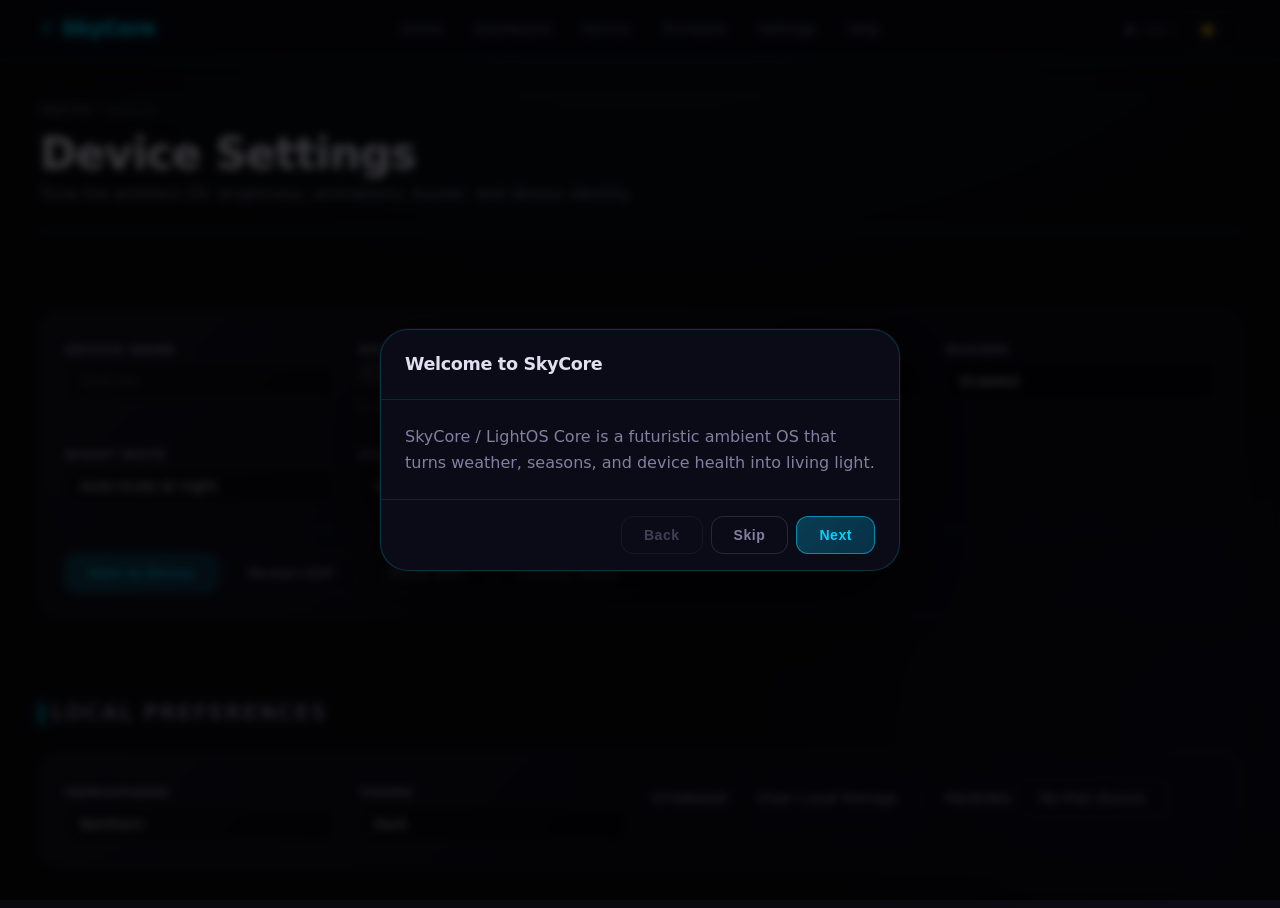
<file: docs/settings.html>
<!doctype html>
<html lang="en">
<head>
  <meta charset="UTF-8" />
  <meta name="viewport" content="width=device-width, initial-scale=1" />
  <title>SkyCore / LightOS Core — Settings</title>
  <meta name="description" content="SkyCore device settings and controls" />
  <meta name="theme-color" content="#00d4ff" />
  <link rel="manifest" href="manifest.json" />
  <link rel="stylesheet" href="css/style.css" />
</head>
<body>
  <header class="navbar">
    <div class="container">
      <a class="navbar-brand" href="index.html">⚡ SkyCore</a>
      <nav class="navbar-nav" aria-label="Primary">
        <a class="nav-link" href="index.html">Home</a>
        <a class="nav-link" href="dashboard.html">Dashboard</a>
        <a class="nav-link" href="status.html">Device</a>
        <a class="nav-link" href="firmware.html">Firmware</a>
        <a class="nav-link" href="settings.html">Settings</a>
        <a class="nav-link" href="help.html">Help</a>
      </nav>
      <div class="flex items-center gap-sm">
        <span class="status-dot device-status-dot idle"></span>
        <span class="device-status-text text-sm text-muted">Idle</span>
        <button class="btn btn-ghost" data-action="toggle-theme" aria-label="Toggle theme">
          <span data-theme-label>☀️</span>
        </button>
        <button class="hamburger" id="hamburger" aria-label="Open menu" aria-expanded="false">
          <span></span><span></span><span></span>
        </button>
      </div>
    </div>
  </header>

  <nav class="mobile-menu" id="mobile-menu" aria-label="Mobile">
    <a class="nav-link" href="index.html">Home</a>
    <a class="nav-link" href="dashboard.html">Dashboard</a>
    <a class="nav-link" href="status.html">Device Status</a>
    <a class="nav-link" href="pairing.html">Pair Device</a>
    <a class="nav-link" href="pixel-legend.html">Pixel Legend</a>
    <a class="nav-link" href="led-legend.html">LED Legend</a>
    <a class="nav-link" href="firmware.html">Firmware</a>
    <a class="nav-link" href="settings.html">Settings</a>
    <a class="nav-link" href="update.html">Updates</a>
    <a class="nav-link" href="logs.html">Logs</a>
    <a class="nav-link" href="notifications.html">Notifications</a>
    <a class="nav-link" href="buttons.html">Button Guide</a>
    <a class="nav-link" href="help.html">Help</a>
  </nav>

  <main class="container">
    <div class="page-header">
      <div class="breadcrumbs">
        <a href="index.html">SkyCore</a>
        <span>•</span>
        <span>Settings</span>
      </div>
      <h1>Device Settings</h1>
      <p class="text-dim">Tune the ambient OS: brightness, animations, buzzer, and device identity.</p>
    </div>

    <section class="section">
      <div class="glass-card">
        <div class="device-grid">
          <div>
            <label class="form-label" for="setting-device-name">Device Name</label>
            <input class="form-input" id="setting-device-name" type="text" placeholder="SkyCore" />
          </div>
          <div>
            <label class="form-label" for="setting-brightness">Brightness</label>
            <input class="form-input" id="setting-brightness" type="range" min="5" max="255" step="1" />
            <span class="form-hint">Current: <span data-setting="brightness">—</span></span>
          </div>
          <div>
            <label class="form-label" for="setting-animations">Animations</label>
            <select class="form-input" id="setting-animations">
              <option value="true">Enabled</option>
              <option value="false">Disabled</option>
            </select>
          </div>
          <div>
            <label class="form-label" for="setting-buzzer">Buzzer</label>
            <select class="form-input" id="setting-buzzer">
              <option value="true">Enabled</option>
              <option value="false">Muted</option>
            </select>
          </div>
          <div>
            <label class="form-label" for="setting-night-mute">Night Mute</label>
            <select class="form-input" id="setting-night-mute">
              <option value="true">Auto-mute at night</option>
              <option value="false">Always on</option>
            </select>
          </div>
          <div>
            <label class="form-label" for="setting-holiday">Holiday Mode</label>
            <select class="form-input" id="setting-holiday">
              <option value="false">Weekday / Weekend</option>
              <option value="true">Festival / Holiday</option>
            </select>
          </div>
        </div>

        <div class="divider"></div>

        <div class="flex gap-sm flex-wrap">
          <button class="btn btn-primary" id="btn-save-config">Save to Device</button>
          <button class="btn btn-ghost" id="btn-restart">Restart ESP</button>
          <button class="btn btn-ghost" id="btn-reset-wifi">Reset WiFi</button>
          <button class="btn btn-ghost" id="btn-factory-reset">Factory Reset</button>
        </div>
      </div>
    </section>

    <section class="section">
      <div class="section-title">Local Preferences</div>
      <div class="glass-card">
        <div class="device-grid">
          <div>
            <label class="form-label" for="setting-hemisphere">Hemisphere</label>
            <select class="form-input" id="setting-hemisphere">
              <option value="north">Northern</option>
              <option value="south">Southern</option>
            </select>
          </div>
          <div>
            <label class="form-label" for="setting-theme">Theme</label>
            <select class="form-input" id="setting-theme" data-action="toggle-theme-select">
              <option value="dark">Dark</option>
              <option value="light">Light</option>
            </select>
          </div>
          <div>
            <label class="form-label">Storage</label>
            <button class="btn btn-ghost" id="btn-clear-storage">Clear Local Storage</button>
          </div>
          <div>
            <label class="form-label">Pairing</label>
            <button class="btn btn-ghost" id="btn-repair">Re-Pair Device</button>
          </div>
        </div>
      </div>
    </section>
  </main>

  <nav class="bottom-nav" aria-label="Bottom">
    <a class="bottom-nav-link" href="settings.html">⚙️<span>Settings</span></a>
    <a class="bottom-nav-link" href="dashboard.html">📡<span>Live</span></a>
    <a class="bottom-nav-link" href="status.html">🛰️<span>Status</span></a>
    <a class="bottom-nav-link" href="help.html">❓<span>Help</span></a>
  </nav>

  <script src="js/storage.js"></script>
  <script src="js/pairing.js"></script>
  <script src="js/notifications.js"></script>
  <script src="js/pixel-legend.js"></script>
  <script src="js/onboarding.js"></script>
  <script src="js/firmware-viewer.js"></script>
  <script src="js/app.js"></script>
  <script src="js/pwa.js"></script>
</body>
</html>
</file>
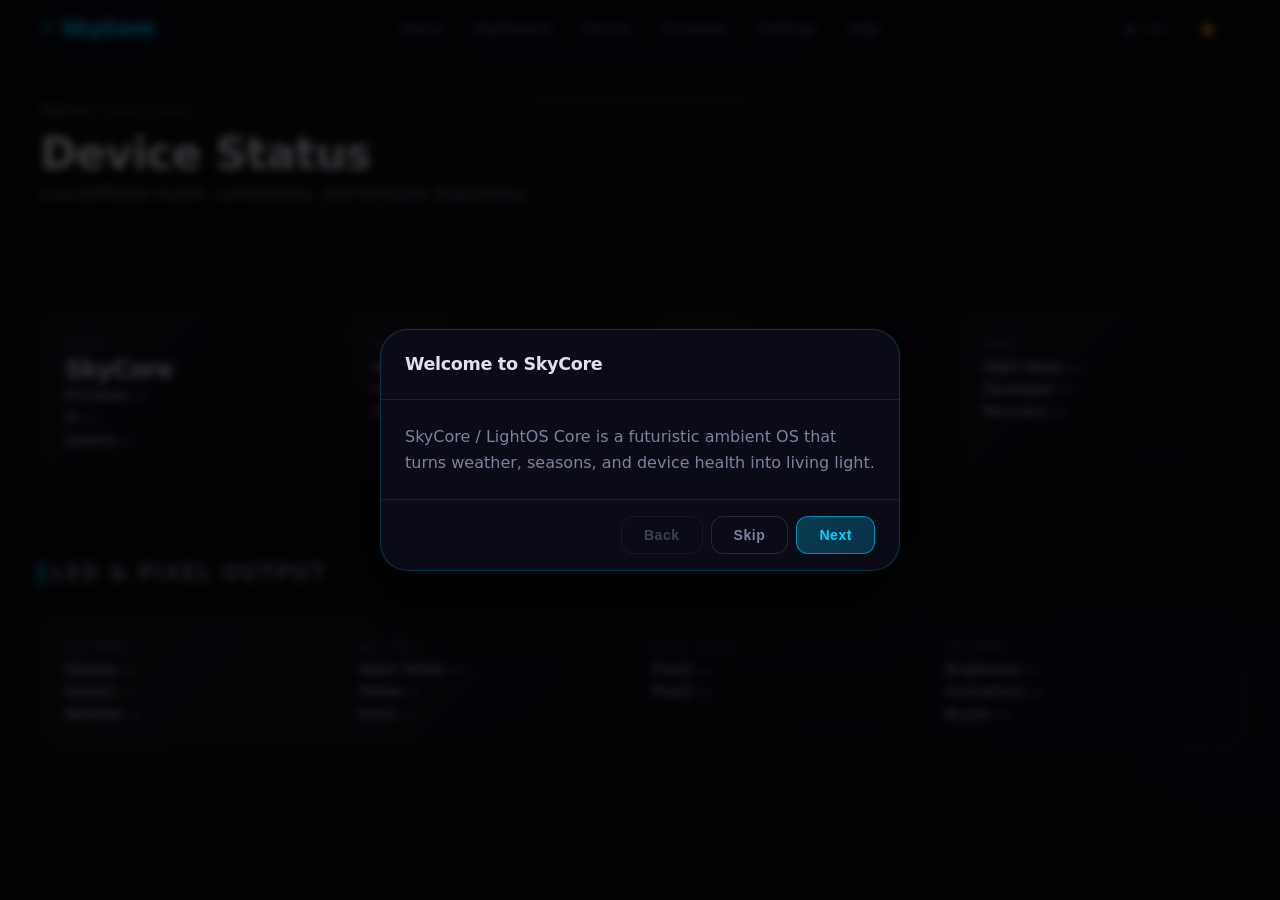
<file: docs/status.html>
<!doctype html>
<html lang="en">
<head>
  <meta charset="UTF-8" />
  <meta name="viewport" content="width=device-width, initial-scale=1" />
  <title>SkyCore / LightOS Core — Device Status</title>
  <meta name="description" content="SkyCore device status and diagnostics" />
  <meta name="theme-color" content="#00d4ff" />
  <link rel="manifest" href="manifest.json" />
  <link rel="stylesheet" href="css/style.css" />
</head>
<body>
  <header class="navbar">
    <div class="container">
      <a class="navbar-brand" href="index.html">⚡ SkyCore</a>
      <nav class="navbar-nav" aria-label="Primary">
        <a class="nav-link" href="index.html">Home</a>
        <a class="nav-link" href="dashboard.html">Dashboard</a>
        <a class="nav-link" href="status.html">Device</a>
        <a class="nav-link" href="firmware.html">Firmware</a>
        <a class="nav-link" href="settings.html">Settings</a>
        <a class="nav-link" href="help.html">Help</a>
      </nav>
      <div class="flex items-center gap-sm">
        <span class="status-dot device-status-dot idle"></span>
        <span class="device-status-text text-sm text-muted">Idle</span>
        <button class="btn btn-ghost" data-action="toggle-theme" aria-label="Toggle theme">
          <span data-theme-label>☀️</span>
        </button>
        <button class="hamburger" id="hamburger" aria-label="Open menu" aria-expanded="false">
          <span></span><span></span><span></span>
        </button>
      </div>
    </div>
  </header>

  <nav class="mobile-menu" id="mobile-menu" aria-label="Mobile">
    <a class="nav-link" href="index.html">Home</a>
    <a class="nav-link" href="dashboard.html">Dashboard</a>
    <a class="nav-link" href="status.html">Device Status</a>
    <a class="nav-link" href="pairing.html">Pair Device</a>
    <a class="nav-link" href="pixel-legend.html">Pixel Legend</a>
    <a class="nav-link" href="led-legend.html">LED Legend</a>
    <a class="nav-link" href="firmware.html">Firmware</a>
    <a class="nav-link" href="settings.html">Settings</a>
    <a class="nav-link" href="update.html">Updates</a>
    <a class="nav-link" href="logs.html">Logs</a>
    <a class="nav-link" href="notifications.html">Notifications</a>
    <a class="nav-link" href="buttons.html">Button Guide</a>
    <a class="nav-link" href="help.html">Help</a>
  </nav>

  <main class="container">
    <div class="page-header">
      <div class="breadcrumbs">
        <a href="index.html">SkyCore</a>
        <span>•</span>
        <span>Device Status</span>
      </div>
      <h1>Device Status</h1>
      <p class="text-dim">Live ESP8266 health, connectivity, and firmware diagnostics.</p>
    </div>

    <section class="section">
      <div class="device-grid">
        <div class="glass-card">
          <p class="text-xs text-muted text-mono">DEVICE</p>
          <h3 data-device="name">SkyCore</h3>
          <p class="text-sm">Firmware <span data-device="firmware">—</span></p>
          <p class="text-sm">IP <span data-device="ip">—</span></p>
          <p class="text-sm">Uptime <span data-device="uptime">—</span></p>
        </div>
        <div class="glass-card">
          <p class="text-xs text-muted text-mono">NETWORK</p>
          <p class="text-sm">WiFi <span data-network="wifiQuality">—</span></p>
          <p class="text-sm">Internet <span data-network="internetQuality">—</span></p>
          <p class="text-sm">API <span data-network="apiStatus">—</span></p>
          <div class="signal-bars device-signal-bars" style="margin-top:var(--space-sm)"></div>
        </div>
        <div class="glass-card">
          <p class="text-xs text-muted text-mono">SYSTEM</p>
          <p class="text-sm">Free RAM <span data-device="freeHeap">—</span></p>
          <p class="text-sm">Errors <span data-device="errorCount">—</span></p>
          <p class="text-sm">Update State <span data-status="updateState">—</span></p>
        </div>
        <div class="glass-card">
          <p class="text-xs text-muted text-mono">MODES</p>
          <p class="text-sm">Night Mode <span data-device="nightMode">—</span></p>
          <p class="text-sm">Developer <span data-device="devMode">—</span></p>
          <p class="text-sm">Recovery <span data-device="recovery">—</span></p>
        </div>
      </div>
    </section>

    <section class="section">
      <div class="section-title">LED & Pixel Output</div>
      <div class="glass-card">
        <div class="device-grid">
          <div>
            <p class="text-xs text-muted text-mono">LED MODES</p>
            <p class="text-sm">Display <span data-leds="displayMode">—</span></p>
            <p class="text-sm">Season <span data-leds="season">—</span></p>
            <p class="text-sm">Weather <span data-leds="weather">—</span></p>
          </div>
          <div>
            <p class="text-xs text-muted text-mono">AUX LEDs</p>
            <p class="text-sm">Warm White <span data-leds="warmMode">—</span></p>
            <p class="text-sm">Yellow <span data-leds="yellowMode">—</span></p>
            <p class="text-sm">Extra <span data-leds="extraMode">—</span></p>
          </div>
          <div>
            <p class="text-xs text-muted text-mono">PIXEL STATUS</p>
            <p class="text-sm">Pixel1 <span data-pixel="pixel1-meaning">—</span></p>
            <p class="text-sm">Pixel2 <span data-pixel="pixel2-meaning">—</span></p>
          </div>
          <div>
            <p class="text-xs text-muted text-mono">SETTINGS</p>
            <p class="text-sm">Brightness <span data-leds="brightness">—</span></p>
            <p class="text-sm">Animations <span data-leds="animations">—</span></p>
            <p class="text-sm">Buzzer <span data-leds="buzzer">—</span></p>
          </div>
        </div>
      </div>
    </section>
  </main>

  <nav class="bottom-nav" aria-label="Bottom">
    <a class="bottom-nav-link" href="index.html">🏠<span>Home</span></a>
    <a class="bottom-nav-link" href="dashboard.html">📡<span>Live</span></a>
    <a class="bottom-nav-link" href="status.html">🛰️<span>Device</span></a>
    <a class="bottom-nav-link" href="settings.html">⚙️<span>Settings</span></a>
  </nav>

  <script src="js/storage.js"></script>
  <script src="js/pairing.js"></script>
  <script src="js/notifications.js"></script>
  <script src="js/pixel-legend.js"></script>
  <script src="js/onboarding.js"></script>
  <script src="js/firmware-viewer.js"></script>
  <script src="js/app.js"></script>
  <script src="js/pwa.js"></script>
</body>
</html>
</file>
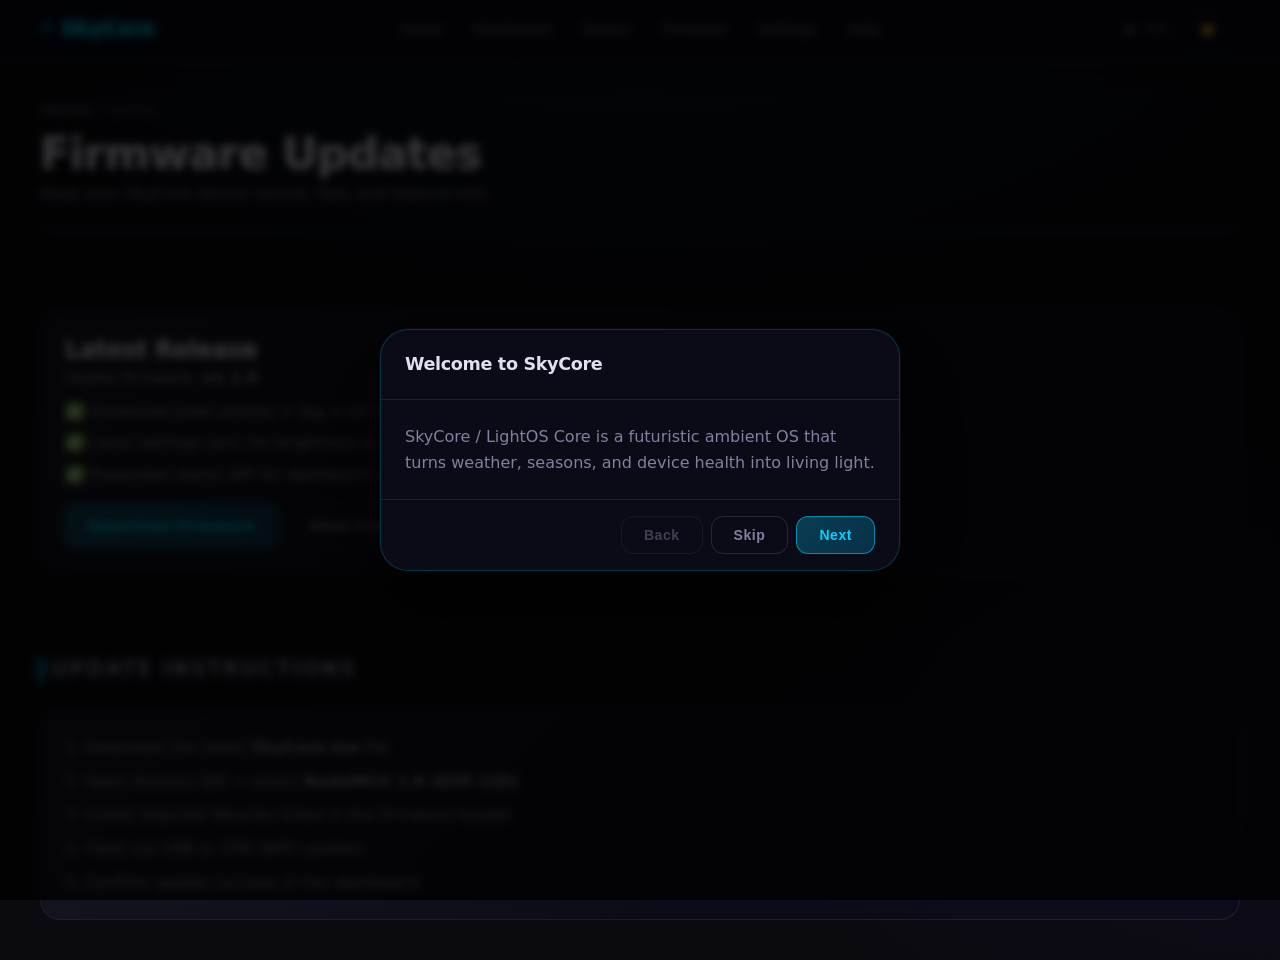
<file: docs/update.html>
<!doctype html>
<html lang="en">
<head>
  <meta charset="UTF-8" />
  <meta name="viewport" content="width=device-width, initial-scale=1" />
  <title>SkyCore / LightOS Core — Updates</title>
  <meta name="description" content="Firmware update guidance" />
  <meta name="theme-color" content="#00d4ff" />
  <link rel="manifest" href="manifest.json" />
  <link rel="stylesheet" href="css/style.css" />
</head>
<body>
  <header class="navbar">
    <div class="container">
      <a class="navbar-brand" href="index.html">⚡ SkyCore</a>
      <nav class="navbar-nav" aria-label="Primary">
        <a class="nav-link" href="index.html">Home</a>
        <a class="nav-link" href="dashboard.html">Dashboard</a>
        <a class="nav-link" href="status.html">Device</a>
        <a class="nav-link" href="firmware.html">Firmware</a>
        <a class="nav-link" href="settings.html">Settings</a>
        <a class="nav-link" href="help.html">Help</a>
      </nav>
      <div class="flex items-center gap-sm">
        <span class="status-dot device-status-dot idle"></span>
        <span class="device-status-text text-sm text-muted">Idle</span>
        <button class="btn btn-ghost" data-action="toggle-theme" aria-label="Toggle theme">
          <span data-theme-label>☀️</span>
        </button>
        <button class="hamburger" id="hamburger" aria-label="Open menu" aria-expanded="false">
          <span></span><span></span><span></span>
        </button>
      </div>
    </div>
  </header>

  <nav class="mobile-menu" id="mobile-menu" aria-label="Mobile">
    <a class="nav-link" href="index.html">Home</a>
    <a class="nav-link" href="dashboard.html">Dashboard</a>
    <a class="nav-link" href="status.html">Device Status</a>
    <a class="nav-link" href="pairing.html">Pair Device</a>
    <a class="nav-link" href="pixel-legend.html">Pixel Legend</a>
    <a class="nav-link" href="led-legend.html">LED Legend</a>
    <a class="nav-link" href="firmware.html">Firmware</a>
    <a class="nav-link" href="settings.html">Settings</a>
    <a class="nav-link" href="update.html">Updates</a>
    <a class="nav-link" href="logs.html">Logs</a>
    <a class="nav-link" href="notifications.html">Notifications</a>
    <a class="nav-link" href="buttons.html">Button Guide</a>
    <a class="nav-link" href="help.html">Help</a>
  </nav>

  <main class="container">
    <div class="page-header">
      <div class="breadcrumbs">
        <a href="index.html">SkyCore</a>
        <span>•</span>
        <span>Updates</span>
      </div>
      <h1>Firmware Updates</h1>
      <p class="text-dim">Keep your SkyCore device secure, fast, and feature-rich.</p>
    </div>

    <section class="section">
      <div class="glass-card">
        <h3>Latest Release</h3>
        <p class="text-dim">Stable firmware: <strong data-firmware="version">v1.1.0</strong></p>
        <ul class="text-dim" style="margin-top:var(--space-sm);display:grid;gap:6px">
          <li>✅ Enhanced pixel priority + fog + UV detection</li>
          <li>✅ Local settings sync for brightness & buzzer</li>
          <li>✅ Expanded status API for dashboard integration</li>
        </ul>
        <div class="flex gap-sm flex-wrap" style="margin-top:var(--space-md)">
          <a class="btn btn-primary" href="firmware/SkyCore.ino" download>Download Firmware</a>
          <a class="btn btn-ghost" href="firmware.html">View Firmware</a>
        </div>
      </div>
    </section>

    <section class="section">
      <div class="section-title">Update Instructions</div>
      <div class="glass-card">
        <ol class="text-dim" style="display:grid;gap:8px">
          <li>1. Download the latest <strong>SkyCore.ino</strong> file.</li>
          <li>2. Open Arduino IDE → select <strong>NodeMCU 1.0 (ESP-12E)</strong>.</li>
          <li>3. Install required libraries listed in the firmware header.</li>
          <li>4. Flash via USB or OTA (WiFi update).</li>
          <li>5. Confirm update success in the dashboard.</li>
        </ol>
      </div>
    </section>
  </main>

  <nav class="bottom-nav" aria-label="Bottom">
    <a class="bottom-nav-link" href="update.html">🧬<span>Updates</span></a>
    <a class="bottom-nav-link" href="firmware.html">⬇️<span>Firmware</span></a>
    <a class="bottom-nav-link" href="settings.html">⚙️<span>Settings</span></a>
    <a class="bottom-nav-link" href="help.html">❓<span>Help</span></a>
  </nav>

  <script src="js/storage.js"></script>
  <script src="js/pairing.js"></script>
  <script src="js/notifications.js"></script>
  <script src="js/pixel-legend.js"></script>
  <script src="js/onboarding.js"></script>
  <script src="js/firmware-viewer.js"></script>
  <script src="js/app.js"></script>
  <script src="js/pwa.js"></script>
</body>
</html>
</file>
<file: docs/css/style.css>
/* ==========================================================================
   SkyCore IoT Dashboard — style.css
   Dark / Glassmorphism / Cyberpunk theme
   ========================================================================== */

/* --------------------------------------------------------------------------
   1. CSS Custom Properties
   -------------------------------------------------------------------------- */
:root {
  /* Color palette */
  --color-bg:           #0a0a0f;
  --color-surface:      rgba(15, 15, 25, 0.80);
  --color-surface-alt:  rgba(20, 20, 38, 0.70);
  --color-border:       rgba(0, 212, 255, 0.15);
  --color-border-hover: rgba(0, 212, 255, 0.45);

  --color-primary:   #00d4ff;
  --color-secondary: #7b2fff;
  --color-accent:    #00ff88;
  --color-warning:   #ff9500;
  --color-danger:    #ff3366;

  --color-text:      #e0e0f0;
  --color-text-dim:  #8080a0;
  --color-text-muted:#505068;

  /* Glow shadows */
  --glow-primary:   0 0 8px rgba(0, 212, 255, 0.6),  0 0 24px rgba(0, 212, 255, 0.25);
  --glow-secondary: 0 0 8px rgba(123, 47, 255, 0.6), 0 0 24px rgba(123, 47, 255, 0.25);
  --glow-accent:    0 0 8px rgba(0, 255, 136, 0.6),  0 0 24px rgba(0, 255, 136, 0.25);
  --glow-danger:    0 0 8px rgba(255, 51, 102, 0.6), 0 0 24px rgba(255, 51, 102, 0.25);
  --glow-warning:   0 0 8px rgba(255, 149, 0, 0.6),  0 0 24px rgba(255, 149, 0, 0.25);

  /* Glass / frosted surface */
  --glass-bg:     rgba(15, 15, 30, 0.65);
  --glass-blur:   blur(18px) saturate(180%);
  --glass-border: 1px solid rgba(255, 255, 255, 0.08);

  /* Typography */
  --font-sans: system-ui, -apple-system, BlinkMacSystemFont, "Segoe UI", Roboto,
               "Helvetica Neue", Arial, sans-serif;
  --font-mono: "JetBrains Mono", "Fira Code", "Cascadia Code", "Source Code Pro",
               Menlo, Consolas, "Courier New", monospace;

  /* Sizing & spacing */
  --radius-sm:  6px;
  --radius-md:  12px;
  --radius-lg:  20px;
  --radius-xl:  28px;
  --radius-full: 9999px;

  --space-xs:  4px;
  --space-sm:  8px;
  --space-md:  16px;
  --space-lg:  24px;
  --space-xl:  40px;
  --space-2xl: 64px;

  /* Transitions */
  --transition-fast:   150ms cubic-bezier(0.4, 0, 0.2, 1);
  --transition-normal: 300ms cubic-bezier(0.4, 0, 0.2, 1);
  --transition-slow:   600ms cubic-bezier(0.4, 0, 0.2, 1);

  /* Z-index scale */
  --z-base:    0;
  --z-dropdown: 100;
  --z-sticky:  200;
  --z-modal:   300;
  --z-toast:   400;
}

/* --------------------------------------------------------------------------
   2. Reset & Base
   -------------------------------------------------------------------------- */
*, *::before, *::after {
  box-sizing: border-box;
  margin: 0;
  padding: 0;
}

html {
  scroll-behavior: smooth;
  -webkit-text-size-adjust: 100%;
  tab-size: 2;
}

body {
  background-color: var(--color-bg);
  background-image:
    radial-gradient(ellipse 80% 60% at 50% -10%, rgba(0, 212, 255, 0.06) 0%, transparent 70%),
    radial-gradient(ellipse 60% 50% at 100% 80%, rgba(123, 47, 255, 0.05) 0%, transparent 70%);
  color: var(--color-text);
  font-family: var(--font-sans);
  font-size: 16px;
  line-height: 1.6;
  min-height: 100dvh;
  -webkit-font-smoothing: antialiased;
  -moz-osx-font-smoothing: grayscale;
}

img, video, svg {
  display: block;
  max-width: 100%;
}

a {
  color: var(--color-primary);
  text-decoration: none;
  transition: color var(--transition-fast);
}

a:hover { color: #60e8ff; }

ul, ol { list-style: none; }

/* --------------------------------------------------------------------------
   3. Custom Scrollbar
   -------------------------------------------------------------------------- */
::-webkit-scrollbar         { width: 6px; height: 6px; }
::-webkit-scrollbar-track   { background: var(--color-bg); }
::-webkit-scrollbar-thumb   {
  background: rgba(0, 212, 255, 0.30);
  border-radius: var(--radius-full);
}
::-webkit-scrollbar-thumb:hover { background: rgba(0, 212, 255, 0.60); }

* { scrollbar-width: thin; scrollbar-color: rgba(0, 212, 255, 0.30) var(--color-bg); }

/* --------------------------------------------------------------------------
   4. Typography Utilities
   -------------------------------------------------------------------------- */
h1, h2, h3, h4, h5, h6 {
  line-height: 1.2;
  font-weight: 700;
  letter-spacing: -0.02em;
}

h1 { font-size: clamp(1.75rem, 4vw, 2.75rem); }
h2 { font-size: clamp(1.4rem,  3vw, 2.1rem);  }
h3 { font-size: clamp(1.1rem,  2.5vw, 1.5rem); }
h4 { font-size: 1.15rem; }

.glow-text {
  color: var(--color-primary);
  text-shadow: var(--glow-primary);
}

.glow-text-accent {
  color: var(--color-accent);
  text-shadow: var(--glow-accent);
}

.glow-text-secondary {
  color: var(--color-secondary);
  text-shadow: var(--glow-secondary);
}

.text-dim   { color: var(--color-text-dim); }
.text-muted { color: var(--color-text-muted); }
.text-mono  { font-family: var(--font-mono); }
.text-center { text-align: center; }
.text-sm    { font-size: 0.875rem; }
.text-xs    { font-size: 0.75rem; }

/* --------------------------------------------------------------------------
   5. Layout Helpers
   -------------------------------------------------------------------------- */
.container {
  width: 100%;
  max-width: 1280px;
  margin-inline: auto;
  padding-inline: var(--space-md);
}

@media (min-width: 640px)  { .container { padding-inline: var(--space-lg); } }
@media (min-width: 1024px) { .container { padding-inline: var(--space-xl); } }

.flex        { display: flex; }
.flex-col    { flex-direction: column; }
.flex-center { display: flex; align-items: center; justify-content: center; }
.flex-between{ display: flex; align-items: center; justify-content: space-between; }
.gap-sm      { gap: var(--space-sm); }
.gap-md      { gap: var(--space-md); }
.gap-lg      { gap: var(--space-lg); }
.items-center { align-items: center; }
.flex-wrap   { flex-wrap: wrap; }

.sr-only {
  position: absolute; width: 1px; height: 1px;
  padding: 0; margin: -1px; overflow: hidden;
  clip: rect(0,0,0,0); white-space: nowrap; border: 0;
}

/* --------------------------------------------------------------------------
   6. Navigation Bar
   -------------------------------------------------------------------------- */
.navbar {
  position: sticky;
  top: 0;
  z-index: var(--z-sticky);
  width: 100%;
  height: 60px;
  display: flex;
  align-items: center;
  background: rgba(10, 10, 20, 0.85);
  backdrop-filter: blur(20px) saturate(160%);
  -webkit-backdrop-filter: blur(20px) saturate(160%);
  border-bottom: 1px solid var(--color-border);
  box-shadow: 0 1px 0 rgba(0, 212, 255, 0.08), 0 4px 24px rgba(0,0,0,0.4);
}

.navbar .container {
  display: flex;
  align-items: center;
  justify-content: space-between;
  height: 100%;
}

.navbar-brand {
  display: flex;
  align-items: center;
  gap: var(--space-sm);
  font-weight: 800;
  font-size: 1.2rem;
  color: var(--color-primary);
  text-shadow: var(--glow-primary);
  letter-spacing: 0.04em;
  white-space: nowrap;
}

.navbar-brand svg,
.navbar-brand img {
  width: 28px;
  height: 28px;
}

/* Desktop nav links */
.navbar-nav {
  display: none;
  align-items: center;
  gap: var(--space-xs);
}

@media (min-width: 768px) {
  .navbar-nav { display: flex; }
}

.nav-link {
  position: relative;
  display: inline-flex;
  align-items: center;
  gap: var(--space-xs);
  padding: 6px 14px;
  border-radius: var(--radius-md);
  font-size: 0.875rem;
  font-weight: 500;
  color: var(--color-text-dim);
  transition: color var(--transition-fast), background var(--transition-fast);
}

.nav-link::after {
  content: '';
  position: absolute;
  bottom: 2px;
  left: 14px;
  right: 14px;
  height: 2px;
  background: var(--color-primary);
  border-radius: var(--radius-full);
  box-shadow: var(--glow-primary);
  transform: scaleX(0);
  transition: transform var(--transition-normal);
}

.nav-link:hover,
.nav-link.active {
  color: var(--color-text);
  background: rgba(0, 212, 255, 0.07);
}

.nav-link:hover::after,
.nav-link.active::after {
  transform: scaleX(1);
}

.nav-link.active { color: var(--color-primary); }

/* Hamburger */
.hamburger {
  display: flex;
  flex-direction: column;
  justify-content: center;
  gap: 5px;
  width: 36px;
  height: 36px;
  padding: 6px;
  background: none;
  border: none;
  border-radius: var(--radius-sm);
  cursor: pointer;
  transition: background var(--transition-fast);
}

.hamburger:hover { background: rgba(0, 212, 255, 0.10); }

.hamburger span {
  display: block;
  width: 100%;
  height: 2px;
  background: var(--color-primary);
  border-radius: var(--radius-full);
  transition: transform var(--transition-normal), opacity var(--transition-normal);
}

.hamburger.open span:nth-child(1) { transform: translateY(7px) rotate(45deg); }
.hamburger.open span:nth-child(2) { opacity: 0; transform: scaleX(0); }
.hamburger.open span:nth-child(3) { transform: translateY(-7px) rotate(-45deg); }

@media (min-width: 768px) {
  .hamburger { display: none; }
}

/* Mobile drawer */
.mobile-menu {
  position: fixed;
  inset: 60px 0 0 0;
  z-index: var(--z-dropdown);
  background: rgba(10, 10, 20, 0.97);
  backdrop-filter: blur(24px);
  -webkit-backdrop-filter: blur(24px);
  display: flex;
  flex-direction: column;
  padding: var(--space-lg);
  gap: var(--space-sm);
  transform: translateX(-100%);
  transition: transform var(--transition-normal);
  border-right: 1px solid var(--color-border);
}

.mobile-menu.open { transform: translateX(0); }

@media (min-width: 768px) {
  .mobile-menu { display: none; }
}

.mobile-menu .nav-link {
  font-size: 1rem;
  padding: 12px 16px;
}

/* --------------------------------------------------------------------------
   7. Glass Card
   -------------------------------------------------------------------------- */
.glass-card {
  background: var(--glass-bg);
  backdrop-filter: var(--glass-blur);
  -webkit-backdrop-filter: var(--glass-blur);
  border: var(--glass-border);
  border-radius: var(--radius-lg);
  padding: var(--space-lg);
  position: relative;
  overflow: hidden;
  transition: border-color var(--transition-normal), box-shadow var(--transition-normal);
}

.glass-card::before {
  content: '';
  position: absolute;
  inset: 0;
  background: linear-gradient(
    135deg,
    rgba(255, 255, 255, 0.04) 0%,
    transparent 60%
  );
  pointer-events: none;
  border-radius: inherit;
}

.glass-card:hover {
  border-color: var(--color-border-hover);
  box-shadow: 0 0 0 1px rgba(0, 212, 255, 0.10), 0 8px 40px rgba(0,0,0,0.5);
}

.glass-card.glow-primary { box-shadow: 0 0 24px rgba(0, 212, 255, 0.12); }
.glass-card.glow-accent  { box-shadow: 0 0 24px rgba(0, 255, 136, 0.12); }
.glass-card.glow-secondary { box-shadow: 0 0 24px rgba(123, 47, 255, 0.12); }

/* --------------------------------------------------------------------------
   8. Status Dot
   -------------------------------------------------------------------------- */
.status-dot {
  display: inline-block;
  width: 10px;
  height: 10px;
  border-radius: var(--radius-full);
  flex-shrink: 0;
}

.status-dot.online {
  background: var(--color-accent);
  box-shadow: 0 0 0 3px rgba(0, 255, 136, 0.20), var(--glow-accent);
  animation: pulse 2.4s ease-in-out infinite;
}

.status-dot.offline {
  background: var(--color-danger);
  box-shadow: 0 0 0 3px rgba(255, 51, 102, 0.20);
}

.status-dot.warning {
  background: var(--color-warning);
  box-shadow: 0 0 0 3px rgba(255, 149, 0, 0.20), var(--glow-warning);
  animation: pulse 1.8s ease-in-out infinite;
}

.status-dot.idle {
  background: var(--color-text-muted);
}

/* --------------------------------------------------------------------------
   9. LED Indicator
   -------------------------------------------------------------------------- */
.led-indicator {
  display: inline-flex;
  align-items: center;
  gap: var(--space-sm);
  padding: var(--space-xs) var(--space-md);
  border-radius: var(--radius-full);
  background: rgba(0, 0, 0, 0.40);
  border: 1px solid var(--color-border);
  font-size: 0.8rem;
  font-weight: 600;
  font-family: var(--font-mono);
  letter-spacing: 0.08em;
  text-transform: uppercase;
}

.led-indicator .led-bulb {
  width: 12px;
  height: 12px;
  border-radius: var(--radius-full);
  flex-shrink: 0;
}

.led-indicator.led-on .led-bulb {
  background: var(--color-accent);
  box-shadow: 0 0 6px 2px var(--color-accent);
  animation: breathe 2s ease-in-out infinite;
}

.led-indicator.led-off .led-bulb {
  background: rgba(0, 255, 136, 0.15);
  box-shadow: none;
}

.led-indicator.led-blink .led-bulb {
  background: var(--color-primary);
  box-shadow: 0 0 6px 2px var(--color-primary);
  animation: blink 0.8s step-start infinite;
}

.led-indicator.led-error .led-bulb {
  background: var(--color-danger);
  box-shadow: 0 0 6px 2px var(--color-danger);
  animation: pulse 1s ease-in-out infinite;
}

/* LED panel — grid of individual LEDs */
.led-strip {
  display: flex;
  gap: 6px;
  align-items: center;
  flex-wrap: wrap;
}

.led-node {
  width: 14px;
  height: 14px;
  border-radius: var(--radius-full);
  border: 1px solid rgba(255,255,255,0.12);
  transition: box-shadow var(--transition-fast), background var(--transition-fast);
}

/* --------------------------------------------------------------------------
   10. Pixel Color Display
   -------------------------------------------------------------------------- */
.pixel-color {
  width: 32px;
  height: 32px;
  border-radius: var(--radius-full);
  border: 2px solid rgba(255, 255, 255, 0.15);
  box-shadow: 0 0 10px 2px currentColor;
  flex-shrink: 0;
  transition: transform var(--transition-fast), box-shadow var(--transition-fast);
  cursor: pointer;
}

.pixel-color:hover {
  transform: scale(1.25);
}

.pixel-color.rainbow {
  background: conic-gradient(
    from 0deg, #ff3366, #ff9500, #ffff00, #00ff88, #00d4ff, #7b2fff, #ff3366
  );
  animation: rainbow 4s linear infinite;
}

/* Pixel grid for NeoPixel matrix display */
.pixel-grid {
  display: grid;
  gap: 4px;
  padding: var(--space-md);
  background: rgba(0,0,0,0.6);
  border-radius: var(--radius-md);
  border: 1px solid var(--color-border);
}

.pixel-cell {
  width: 20px;
  height: 20px;
  border-radius: 4px;
  border: 1px solid rgba(255,255,255,0.06);
  transition: box-shadow var(--transition-fast);
}

/* --------------------------------------------------------------------------
   11. Device Grid
   -------------------------------------------------------------------------- */
.device-grid {
  display: grid;
  grid-template-columns: 1fr;
  gap: var(--space-md);
}

@media (min-width: 480px) {
  .device-grid { grid-template-columns: repeat(2, 1fr); }
}

@media (min-width: 768px) {
  .device-grid { grid-template-columns: repeat(3, 1fr); }
}

@media (min-width: 1024px) {
  .device-grid { grid-template-columns: repeat(4, 1fr); gap: var(--space-lg); }
}

/* --------------------------------------------------------------------------
   12. Metric Card
   -------------------------------------------------------------------------- */
.metric-card {
  display: flex;
  flex-direction: column;
  gap: var(--space-sm);
  padding: var(--space-lg);
  background: var(--glass-bg);
  backdrop-filter: var(--glass-blur);
  -webkit-backdrop-filter: var(--glass-blur);
  border: var(--glass-border);
  border-radius: var(--radius-lg);
  transition: transform var(--transition-normal), border-color var(--transition-normal),
              box-shadow var(--transition-normal);
  animation: fadeIn var(--transition-slow) both;
}

.metric-card:hover {
  transform: translateY(-3px);
  border-color: var(--color-border-hover);
  box-shadow: 0 12px 40px rgba(0,0,0,0.5);
}

.metric-card .metric-label {
  font-size: 0.75rem;
  font-weight: 600;
  text-transform: uppercase;
  letter-spacing: 0.10em;
  color: var(--color-text-dim);
}

.metric-card .metric-value {
  font-size: clamp(1.8rem, 4vw, 2.5rem);
  font-weight: 800;
  font-family: var(--font-mono);
  line-height: 1;
  color: var(--color-primary);
  text-shadow: var(--glow-primary);
}

.metric-card .metric-unit {
  font-size: 1rem;
  font-weight: 400;
  color: var(--color-text-dim);
  margin-left: 4px;
}

.metric-card .metric-trend {
  font-size: 0.8rem;
  display: flex;
  align-items: center;
  gap: 4px;
  color: var(--color-text-muted);
}

.metric-card .metric-icon {
  font-size: 1.4rem;
  align-self: flex-start;
}

/* --------------------------------------------------------------------------
   13. Badges
   -------------------------------------------------------------------------- */
.badge {
  display: inline-flex;
  align-items: center;
  gap: 5px;
  padding: 3px 10px;
  border-radius: var(--radius-full);
  font-size: 0.7rem;
  font-weight: 700;
  text-transform: uppercase;
  letter-spacing: 0.08em;
  border: 1px solid transparent;
}

.badge-primary {
  background: rgba(0, 212, 255, 0.15);
  border-color: rgba(0, 212, 255, 0.35);
  color: var(--color-primary);
}

.badge-accent {
  background: rgba(0, 255, 136, 0.12);
  border-color: rgba(0, 255, 136, 0.30);
  color: var(--color-accent);
}

.badge-secondary {
  background: rgba(123, 47, 255, 0.15);
  border-color: rgba(123, 47, 255, 0.35);
  color: #b070ff;
}

.badge-warning {
  background: rgba(255, 149, 0, 0.12);
  border-color: rgba(255, 149, 0, 0.30);
  color: var(--color-warning);
}

.badge-danger {
  background: rgba(255, 51, 102, 0.12);
  border-color: rgba(255, 51, 102, 0.30);
  color: var(--color-danger);
}

.badge-neutral {
  background: rgba(128, 128, 160, 0.12);
  border-color: rgba(128, 128, 160, 0.25);
  color: var(--color-text-dim);
}

/* --------------------------------------------------------------------------
   14. Buttons
   -------------------------------------------------------------------------- */
.btn {
  display: inline-flex;
  align-items: center;
  justify-content: center;
  gap: var(--space-sm);
  padding: 10px 22px;
  border-radius: var(--radius-md);
  font-size: 0.875rem;
  font-weight: 600;
  letter-spacing: 0.04em;
  border: 1px solid transparent;
  cursor: pointer;
  text-decoration: none;
  transition: background var(--transition-fast), box-shadow var(--transition-fast),
              transform var(--transition-fast), border-color var(--transition-fast),
              color var(--transition-fast);
  position: relative;
  overflow: hidden;
  white-space: nowrap;
  user-select: none;
  -webkit-user-select: none;
}

.btn:disabled {
  opacity: 0.45;
  cursor: not-allowed;
  pointer-events: none;
}

.btn::after {
  content: '';
  position: absolute;
  inset: 0;
  background: rgba(255,255,255,0);
  transition: background var(--transition-fast);
}

.btn:hover::after { background: rgba(255,255,255,0.05); }
.btn:active { transform: scale(0.97); }

/* Primary */
.btn-primary {
  background: linear-gradient(135deg, rgba(0, 212, 255, 0.25) 0%, rgba(0, 160, 220, 0.25) 100%);
  border-color: rgba(0, 212, 255, 0.55);
  color: var(--color-primary);
}

.btn-primary:hover {
  background: linear-gradient(135deg, rgba(0, 212, 255, 0.35) 0%, rgba(0, 180, 240, 0.35) 100%);
  box-shadow: var(--glow-primary), 0 4px 16px rgba(0,0,0,0.4);
  border-color: var(--color-primary);
  color: #fff;
}

/* Secondary */
.btn-secondary {
  background: linear-gradient(135deg, rgba(123, 47, 255, 0.20) 0%, rgba(100, 30, 220, 0.20) 100%);
  border-color: rgba(123, 47, 255, 0.50);
  color: #b070ff;
}

.btn-secondary:hover {
  background: linear-gradient(135deg, rgba(123, 47, 255, 0.35) 0%, rgba(100, 30, 220, 0.35) 100%);
  box-shadow: var(--glow-secondary), 0 4px 16px rgba(0,0,0,0.4);
  border-color: var(--color-secondary);
  color: #fff;
}

/* Danger */
.btn-danger {
  background: linear-gradient(135deg, rgba(255, 51, 102, 0.20) 0%, rgba(220, 30, 80, 0.20) 100%);
  border-color: rgba(255, 51, 102, 0.50);
  color: var(--color-danger);
}

.btn-danger:hover {
  background: linear-gradient(135deg, rgba(255, 51, 102, 0.35) 0%, rgba(220, 30, 80, 0.35) 100%);
  box-shadow: var(--glow-danger), 0 4px 16px rgba(0,0,0,0.4);
  border-color: var(--color-danger);
  color: #fff;
}

/* Accent */
.btn-accent {
  background: linear-gradient(135deg, rgba(0, 255, 136, 0.18) 0%, rgba(0, 200, 100, 0.18) 100%);
  border-color: rgba(0, 255, 136, 0.45);
  color: var(--color-accent);
}

.btn-accent:hover {
  background: linear-gradient(135deg, rgba(0, 255, 136, 0.30) 0%, rgba(0, 210, 110, 0.30) 100%);
  box-shadow: var(--glow-accent), 0 4px 16px rgba(0,0,0,0.4);
  border-color: var(--color-accent);
  color: #fff;
}

/* Ghost */
.btn-ghost {
  background: transparent;
  border-color: rgba(255,255,255,0.12);
  color: var(--color-text-dim);
}

.btn-ghost:hover {
  background: rgba(255,255,255,0.06);
  border-color: rgba(255,255,255,0.25);
  color: var(--color-text);
}

/* Size variants */
.btn-sm { padding: 6px 14px; font-size: 0.78rem; border-radius: var(--radius-sm); }
.btn-lg { padding: 13px 30px; font-size: 1rem; border-radius: var(--radius-md); }
.btn-full { width: 100%; }

/* Icon-only square button */
.btn-icon {
  padding: 8px;
  aspect-ratio: 1;
  border-radius: var(--radius-md);
}

/* --------------------------------------------------------------------------
   15. Form Elements
   -------------------------------------------------------------------------- */
.form-group {
  display: flex;
  flex-direction: column;
  gap: var(--space-xs);
}

.form-label {
  font-size: 0.82rem;
  font-weight: 600;
  text-transform: uppercase;
  letter-spacing: 0.07em;
  color: var(--color-text-dim);
}

.form-input,
.form-select,
.form-textarea {
  width: 100%;
  padding: 10px 14px;
  background: rgba(0, 0, 0, 0.45);
  border: 1px solid rgba(255, 255, 255, 0.10);
  border-radius: var(--radius-md);
  color: var(--color-text);
  font-family: var(--font-sans);
  font-size: 0.9rem;
  outline: none;
  transition: border-color var(--transition-fast), box-shadow var(--transition-fast),
              background var(--transition-fast);
  -webkit-appearance: none;
  appearance: none;
}

.form-input::placeholder,
.form-textarea::placeholder {
  color: var(--color-text-muted);
}

.form-input:hover,
.form-select:hover,
.form-textarea:hover {
  border-color: rgba(0, 212, 255, 0.25);
}

.form-input:focus,
.form-select:focus,
.form-textarea:focus {
  border-color: rgba(0, 212, 255, 0.60);
  box-shadow: 0 0 0 3px rgba(0, 212, 255, 0.12), inset 0 0 12px rgba(0, 212, 255, 0.04);
  background: rgba(0, 20, 30, 0.50);
}

.form-input.error,
.form-select.error,
.form-textarea.error {
  border-color: rgba(255, 51, 102, 0.60);
  box-shadow: 0 0 0 3px rgba(255, 51, 102, 0.12);
}

.form-select {
  background-image: url("data:image/svg+xml,%3Csvg xmlns='http://www.w3.org/2000/svg' width='12' height='12' viewBox='0 0 12 12'%3E%3Cpath fill='%238080a0' d='M6 8L1 3h10z'/%3E%3C/svg%3E");
  background-repeat: no-repeat;
  background-position: right 14px center;
  padding-right: 38px;
  cursor: pointer;
}

.form-select option {
  background: #0f0f1a;
  color: var(--color-text);
}

.form-textarea {
  min-height: 100px;
  resize: vertical;
}

.form-hint {
  font-size: 0.75rem;
  color: var(--color-text-muted);
  margin-top: 2px;
}

.form-error {
  font-size: 0.75rem;
  color: var(--color-danger);
  margin-top: 2px;
  display: flex;
  align-items: center;
  gap: 4px;
}

/* Toggle / switch */
.form-toggle {
  display: flex;
  align-items: center;
  gap: var(--space-md);
  cursor: pointer;
}

.toggle-track {
  position: relative;
  width: 44px;
  height: 24px;
  background: rgba(255,255,255,0.10);
  border-radius: var(--radius-full);
  border: 1px solid rgba(255,255,255,0.12);
  transition: background var(--transition-normal), border-color var(--transition-normal),
              box-shadow var(--transition-normal);
  flex-shrink: 0;
}

.toggle-track::after {
  content: '';
  position: absolute;
  top: 3px;
  left: 3px;
  width: 16px;
  height: 16px;
  border-radius: var(--radius-full);
  background: var(--color-text-muted);
  transition: transform var(--transition-normal), background var(--transition-normal);
}

input[type="checkbox"]:checked + .toggle-track {
  background: rgba(0, 255, 136, 0.20);
  border-color: rgba(0, 255, 136, 0.50);
  box-shadow: 0 0 10px rgba(0, 255, 136, 0.20);
}

input[type="checkbox"]:checked + .toggle-track::after {
  transform: translateX(20px);
  background: var(--color-accent);
}

input[type="checkbox"] { position: absolute; opacity: 0; width: 0; height: 0; }

/* Range slider */
input[type="range"] {
  -webkit-appearance: none;
  appearance: none;
  width: 100%;
  height: 4px;
  background: rgba(255,255,255,0.10);
  border-radius: var(--radius-full);
  outline: none;
  cursor: pointer;
}

input[type="range"]::-webkit-slider-thumb {
  -webkit-appearance: none;
  appearance: none;
  width: 18px;
  height: 18px;
  border-radius: var(--radius-full);
  background: var(--color-primary);
  box-shadow: var(--glow-primary);
  cursor: pointer;
  transition: transform var(--transition-fast);
}

input[type="range"]::-webkit-slider-thumb:hover { transform: scale(1.2); }

input[type="range"]::-moz-range-thumb {
  width: 18px;
  height: 18px;
  border-radius: var(--radius-full);
  background: var(--color-primary);
  box-shadow: var(--glow-primary);
  border: none;
  cursor: pointer;
}

/* Color picker */
.color-picker-wrap {
  display: flex;
  align-items: center;
  gap: var(--space-md);
}

input[type="color"] {
  -webkit-appearance: none;
  appearance: none;
  width: 40px;
  height: 40px;
  border: 2px solid var(--color-border);
  border-radius: var(--radius-md);
  background: none;
  cursor: pointer;
  padding: 2px;
  transition: border-color var(--transition-fast), box-shadow var(--transition-fast);
}

input[type="color"]::-webkit-color-swatch-wrapper { padding: 0; }
input[type="color"]::-webkit-color-swatch { border: none; border-radius: 4px; }
input[type="color"]:hover { border-color: var(--color-primary); box-shadow: var(--glow-primary); }

/* --------------------------------------------------------------------------
   16. Code Viewer
   -------------------------------------------------------------------------- */
.code-viewer {
  position: relative;
  background: rgba(0, 0, 0, 0.70);
  border: 1px solid rgba(0, 212, 255, 0.15);
  border-radius: var(--radius-md);
  overflow: hidden;
  font-family: var(--font-mono);
}

.code-viewer-header {
  display: flex;
  align-items: center;
  justify-content: space-between;
  padding: 10px var(--space-md);
  background: rgba(0, 212, 255, 0.05);
  border-bottom: 1px solid rgba(0, 212, 255, 0.10);
}

.code-viewer-lang {
  font-size: 0.72rem;
  font-weight: 700;
  text-transform: uppercase;
  letter-spacing: 0.12em;
  color: var(--color-primary);
}

.code-viewer-dots {
  display: flex;
  gap: 6px;
}

.code-viewer-dots span {
  width: 10px;
  height: 10px;
  border-radius: var(--radius-full);
}

.code-viewer-dots span:nth-child(1) { background: #ff5f57; }
.code-viewer-dots span:nth-child(2) { background: #febc2e; }
.code-viewer-dots span:nth-child(3) { background: #28c840; }

.code-viewer pre {
  margin: 0;
  padding: var(--space-md);
  overflow-x: auto;
  font-size: 0.82rem;
  line-height: 1.7;
  color: #c8d0e0;
  counter-reset: line;
}

.code-viewer code {
  display: block;
  min-width: max-content;
}

/* Syntax tokens */
.tok-keyword  { color: #7b2fff; }
.tok-string   { color: #00ff88; }
.tok-number   { color: #ff9500; }
.tok-comment  { color: #505068; font-style: italic; }
.tok-function { color: #00d4ff; }
.tok-type     { color: #b070ff; }
.tok-operator { color: #ff3366; }

.code-viewer-copy {
  position: absolute;
  top: 8px;
  right: var(--space-md);
  padding: 4px 10px;
  font-size: 0.72rem;
  font-family: var(--font-mono);
}

/* --------------------------------------------------------------------------
   17. Toast Notifications
   -------------------------------------------------------------------------- */
.toast-container {
  position: fixed;
  bottom: var(--space-lg);
  right: var(--space-lg);
  z-index: var(--z-toast);
  display: flex;
  flex-direction: column;
  gap: var(--space-sm);
  pointer-events: none;
  max-width: 360px;
  width: calc(100vw - 2 * var(--space-lg));
}

.toast {
  display: flex;
  align-items: flex-start;
  gap: var(--space-sm);
  padding: var(--space-md);
  background: rgba(15, 15, 30, 0.95);
  backdrop-filter: blur(20px);
  -webkit-backdrop-filter: blur(20px);
  border-radius: var(--radius-md);
  border: 1px solid var(--color-border);
  box-shadow: 0 8px 32px rgba(0,0,0,0.6);
  pointer-events: all;
  animation: slideUp var(--transition-normal) both;
}

.toast.toast-success { border-color: rgba(0, 255, 136, 0.35); }
.toast.toast-error   { border-color: rgba(255, 51, 102, 0.35); }
.toast.toast-warning { border-color: rgba(255, 149, 0, 0.35); }
.toast.toast-info    { border-color: rgba(0, 212, 255, 0.35); }

.toast-icon {
  font-size: 1.1rem;
  flex-shrink: 0;
  margin-top: 2px;
}

.toast-success .toast-icon { color: var(--color-accent); }
.toast-error   .toast-icon { color: var(--color-danger); }
.toast-warning .toast-icon { color: var(--color-warning); }
.toast-info    .toast-icon { color: var(--color-primary); }

.toast-body { flex: 1; min-width: 0; }

.toast-title {
  font-size: 0.875rem;
  font-weight: 700;
  color: var(--color-text);
  margin-bottom: 2px;
}

.toast-message {
  font-size: 0.8rem;
  color: var(--color-text-dim);
  word-break: break-word;
}

.toast-close {
  background: none;
  border: none;
  color: var(--color-text-muted);
  cursor: pointer;
  padding: 2px;
  line-height: 1;
  border-radius: var(--radius-sm);
  transition: color var(--transition-fast), background var(--transition-fast);
  flex-shrink: 0;
}

.toast-close:hover {
  color: var(--color-text);
  background: rgba(255,255,255,0.08);
}

.toast-progress {
  position: absolute;
  bottom: 0;
  left: 0;
  height: 2px;
  background: currentColor;
  border-radius: 0 0 var(--radius-md) var(--radius-md);
  animation: shrink linear forwards;
}

/* --------------------------------------------------------------------------
   18. Modal
   -------------------------------------------------------------------------- */
.modal-backdrop {
  position: fixed;
  inset: 0;
  z-index: var(--z-modal);
  background: rgba(0, 0, 0, 0.75);
  backdrop-filter: blur(4px);
  -webkit-backdrop-filter: blur(4px);
  display: flex;
  align-items: center;
  justify-content: center;
  padding: var(--space-md);
  animation: fadeIn var(--transition-normal) both;
}

.modal-backdrop.hidden {
  display: none;
}

.modal {
  background: rgba(12, 12, 24, 0.98);
  backdrop-filter: blur(32px);
  -webkit-backdrop-filter: blur(32px);
  border: 1px solid rgba(0, 212, 255, 0.20);
  border-radius: var(--radius-xl);
  width: 100%;
  max-width: 520px;
  max-height: 90dvh;
  overflow-y: auto;
  box-shadow: 0 32px 80px rgba(0,0,0,0.7), 0 0 0 1px rgba(255,255,255,0.04);
  animation: slideUp var(--transition-normal) both;
}

.modal-header {
  display: flex;
  align-items: center;
  justify-content: space-between;
  padding: var(--space-lg);
  border-bottom: 1px solid var(--color-border);
}

.modal-title {
  font-size: 1.1rem;
  font-weight: 700;
  color: var(--color-text);
}

.modal-close {
  width: 32px;
  height: 32px;
  display: flex;
  align-items: center;
  justify-content: center;
  background: none;
  border: 1px solid transparent;
  border-radius: var(--radius-sm);
  color: var(--color-text-muted);
  cursor: pointer;
  font-size: 1.1rem;
  transition: color var(--transition-fast), background var(--transition-fast),
              border-color var(--transition-fast);
}

.modal-close:hover {
  color: var(--color-text);
  background: rgba(255,255,255,0.07);
  border-color: rgba(255,255,255,0.12);
}

.modal-body  { padding: var(--space-lg); }
.modal-footer {
  padding: var(--space-md) var(--space-lg);
  border-top: 1px solid var(--color-border);
  display: flex;
  justify-content: flex-end;
  gap: var(--space-sm);
}

/* --------------------------------------------------------------------------
   19. Table (Log Viewer)
   -------------------------------------------------------------------------- */
.table-wrap {
  width: 100%;
  overflow-x: auto;
  border-radius: var(--radius-md);
  border: 1px solid var(--color-border);
}

.log-table {
  width: 100%;
  border-collapse: collapse;
  font-family: var(--font-mono);
  font-size: 0.8rem;
  white-space: nowrap;
}

.log-table thead tr {
  background: rgba(0, 212, 255, 0.06);
  border-bottom: 1px solid var(--color-border);
}

.log-table th {
  padding: 10px 16px;
  text-align: left;
  font-size: 0.7rem;
  font-weight: 700;
  text-transform: uppercase;
  letter-spacing: 0.08em;
  color: var(--color-text-dim);
}

.log-table td {
  padding: 9px 16px;
  border-bottom: 1px solid rgba(255,255,255,0.04);
  color: var(--color-text);
}

.log-table tbody tr {
  transition: background var(--transition-fast);
}

.log-table tbody tr:hover {
  background: rgba(0, 212, 255, 0.05);
}

.log-table tbody tr:last-child td { border-bottom: none; }

/* Log level colors */
.log-level-info  { color: var(--color-primary); }
.log-level-warn  { color: var(--color-warning); }
.log-level-error { color: var(--color-danger); }
.log-level-debug { color: var(--color-text-muted); }
.log-level-ok    { color: var(--color-accent); }

.log-timestamp { color: var(--color-text-muted); }

/* --------------------------------------------------------------------------
   20. Legend Grid (Pixel Color Meanings)
   -------------------------------------------------------------------------- */
.legend-grid {
  display: grid;
  grid-template-columns: repeat(auto-fill, minmax(160px, 1fr));
  gap: var(--space-sm);
}

.legend-item {
  display: flex;
  align-items: center;
  gap: var(--space-sm);
  padding: var(--space-sm) var(--space-md);
  background: rgba(0,0,0,0.30);
  border: 1px solid rgba(255,255,255,0.06);
  border-radius: var(--radius-md);
  transition: background var(--transition-fast), border-color var(--transition-fast);
}

.legend-item:hover {
  background: rgba(0,0,0,0.50);
  border-color: rgba(255,255,255,0.12);
}

.legend-swatch {
  width: 22px;
  height: 22px;
  border-radius: var(--radius-sm);
  border: 1px solid rgba(255,255,255,0.15);
  flex-shrink: 0;
}

.legend-label {
  font-size: 0.8rem;
  font-weight: 500;
  color: var(--color-text-dim);
  line-height: 1.2;
}

.legend-desc {
  font-size: 0.7rem;
  color: var(--color-text-muted);
}

/* --------------------------------------------------------------------------
   21. Loading Spinner
   -------------------------------------------------------------------------- */
.spinner {
  display: inline-block;
  width: 36px;
  height: 36px;
  border: 3px solid rgba(0, 212, 255, 0.15);
  border-top-color: var(--color-primary);
  border-radius: var(--radius-full);
  animation: spin 0.8s linear infinite;
  box-shadow: 0 0 10px rgba(0, 212, 255, 0.20);
}

.spinner-sm { width: 20px; height: 20px; border-width: 2px; }
.spinner-lg { width: 56px; height: 56px; border-width: 4px; }

.spinner-accent {
  border-color: rgba(0, 255, 136, 0.15);
  border-top-color: var(--color-accent);
  box-shadow: 0 0 10px rgba(0, 255, 136, 0.20);
}

/* Full-page loading overlay */
.loading-overlay {
  position: fixed;
  inset: 0;
  z-index: var(--z-toast);
  background: rgba(10, 10, 15, 0.90);
  backdrop-filter: blur(6px);
  -webkit-backdrop-filter: blur(6px);
  display: flex;
  flex-direction: column;
  align-items: center;
  justify-content: center;
  gap: var(--space-lg);
  animation: fadeIn var(--transition-normal) both;
}

.loading-overlay.hidden { display: none; }

/* --------------------------------------------------------------------------
   22. Section & Page Layout
   -------------------------------------------------------------------------- */
.page-header {
  padding: var(--space-xl) 0 var(--space-lg);
  border-bottom: 1px solid var(--color-border);
  margin-bottom: var(--space-xl);
}

.page-header .breadcrumbs {
  font-size: 0.78rem;
  color: var(--color-text-muted);
  margin-bottom: var(--space-sm);
  display: flex;
  align-items: center;
  gap: var(--space-xs);
}

.page-header .breadcrumbs a { color: var(--color-text-dim); }
.page-header .breadcrumbs a:hover { color: var(--color-primary); }

.section {
  padding: var(--space-xl) 0;
}

.section-title {
  font-size: clamp(1rem, 2vw, 1.3rem);
  font-weight: 700;
  text-transform: uppercase;
  letter-spacing: 0.08em;
  color: var(--color-text-dim);
  margin-bottom: var(--space-lg);
  display: flex;
  align-items: center;
  gap: var(--space-sm);
}

.section-title::before {
  content: '';
  width: 3px;
  height: 1.1em;
  background: var(--color-primary);
  border-radius: var(--radius-full);
  box-shadow: var(--glow-primary);
}

/* Sidebar layout */
.layout-sidebar {
  display: grid;
  grid-template-columns: 1fr;
  gap: var(--space-lg);
}

@media (min-width: 1024px) {
  .layout-sidebar {
    grid-template-columns: 260px 1fr;
  }
}

.sidebar {
  display: flex;
  flex-direction: column;
  gap: var(--space-sm);
}

.sidebar-link {
  display: flex;
  align-items: center;
  gap: var(--space-sm);
  padding: 10px var(--space-md);
  border-radius: var(--radius-md);
  font-size: 0.875rem;
  font-weight: 500;
  color: var(--color-text-dim);
  border: 1px solid transparent;
  transition: background var(--transition-fast), color var(--transition-fast),
              border-color var(--transition-fast);
}

.sidebar-link:hover {
  background: rgba(0, 212, 255, 0.07);
  color: var(--color-text);
  border-color: rgba(0, 212, 255, 0.15);
}

.sidebar-link.active {
  background: rgba(0, 212, 255, 0.10);
  color: var(--color-primary);
  border-color: rgba(0, 212, 255, 0.25);
}

/* --------------------------------------------------------------------------
   23. Dividers & Separators
   -------------------------------------------------------------------------- */
.divider {
  width: 100%;
  height: 1px;
  background: linear-gradient(90deg, transparent, var(--color-border), transparent);
  border: none;
  margin: var(--space-lg) 0;
}

.divider-glow {
  background: linear-gradient(90deg, transparent, rgba(0, 212, 255, 0.40), transparent);
  box-shadow: 0 0 8px rgba(0, 212, 255, 0.15);
}

/* --------------------------------------------------------------------------
   24. Connection / Signal Bars
   -------------------------------------------------------------------------- */
.signal-bars {
  display: flex;
  align-items: flex-end;
  gap: 3px;
  height: 18px;
}

.signal-bar {
  width: 4px;
  border-radius: 2px;
  background: rgba(255,255,255,0.12);
}

.signal-bar:nth-child(1) { height: 25%; }
.signal-bar:nth-child(2) { height: 50%; }
.signal-bar:nth-child(3) { height: 75%; }
.signal-bar:nth-child(4) { height: 100%; }

.signal-bar.active { background: var(--color-accent); box-shadow: 0 0 4px var(--color-accent); }

/* --------------------------------------------------------------------------
   25. Progress Bar
   -------------------------------------------------------------------------- */
.progress {
  width: 100%;
  height: 6px;
  background: rgba(255,255,255,0.08);
  border-radius: var(--radius-full);
  overflow: hidden;
}

.progress-bar {
  height: 100%;
  border-radius: var(--radius-full);
  background: linear-gradient(90deg, var(--color-primary), var(--color-secondary));
  box-shadow: var(--glow-primary);
  transition: width var(--transition-slow);
}

.progress-bar.accent {
  background: linear-gradient(90deg, var(--color-accent), var(--color-primary));
  box-shadow: var(--glow-accent);
}

/* --------------------------------------------------------------------------
   26. Tooltip
   -------------------------------------------------------------------------- */
[data-tooltip] {
  position: relative;
  cursor: help;
}

[data-tooltip]::after {
  content: attr(data-tooltip);
  position: absolute;
  bottom: calc(100% + 8px);
  left: 50%;
  transform: translateX(-50%) scale(0.9);
  background: rgba(10, 10, 25, 0.98);
  border: 1px solid var(--color-border);
  color: var(--color-text);
  font-size: 0.75rem;
  padding: 5px 10px;
  border-radius: var(--radius-sm);
  white-space: nowrap;
  opacity: 0;
  pointer-events: none;
  transition: opacity var(--transition-fast), transform var(--transition-fast);
  z-index: var(--z-dropdown);
  box-shadow: 0 4px 16px rgba(0,0,0,0.5);
}

[data-tooltip]:hover::after {
  opacity: 1;
  transform: translateX(-50%) scale(1);
}

/* --------------------------------------------------------------------------
   27. Hero / Landing
   -------------------------------------------------------------------------- */
.hero {
  min-height: 80dvh;
  display: flex;
  flex-direction: column;
  align-items: center;
  justify-content: center;
  text-align: center;
  padding: var(--space-2xl) var(--space-md);
  position: relative;
  overflow: hidden;
}

.hero::before {
  content: '';
  position: absolute;
  inset: 0;
  background:
    radial-gradient(ellipse 70% 50% at 50% 40%, rgba(0, 212, 255, 0.07) 0%, transparent 65%),
    radial-gradient(ellipse 50% 40% at 30% 60%, rgba(123, 47, 255, 0.06) 0%, transparent 65%);
  pointer-events: none;
}

.hero-eyebrow {
  font-size: 0.8rem;
  font-weight: 700;
  text-transform: uppercase;
  letter-spacing: 0.18em;
  color: var(--color-primary);
  text-shadow: var(--glow-primary);
  margin-bottom: var(--space-md);
}

.hero-cta {
  display: flex;
  flex-wrap: wrap;
  gap: var(--space-md);
  justify-content: center;
  margin-top: var(--space-xl);
}

/* --------------------------------------------------------------------------
   28. Footer
   -------------------------------------------------------------------------- */
.footer {
  margin-top: auto;
  padding: var(--space-xl) 0 var(--space-lg);
  border-top: 1px solid var(--color-border);
  color: var(--color-text-muted);
  font-size: 0.8rem;
}

.footer-grid {
  display: grid;
  grid-template-columns: 1fr;
  gap: var(--space-xl);
  margin-bottom: var(--space-xl);
}

@media (min-width: 640px) {
  .footer-grid { grid-template-columns: repeat(2, 1fr); }
}

@media (min-width: 1024px) {
  .footer-grid { grid-template-columns: 2fr 1fr 1fr 1fr; }
}

.footer-bottom {
  display: flex;
  flex-wrap: wrap;
  align-items: center;
  justify-content: space-between;
  gap: var(--space-md);
  padding-top: var(--space-lg);
  border-top: 1px solid rgba(255,255,255,0.05);
}

/* --------------------------------------------------------------------------
   29. Utility Classes
   -------------------------------------------------------------------------- */
.hidden  { display: none !important; }
.visible { display: block !important; }

.rounded-full { border-radius: var(--radius-full); }
.rounded-lg   { border-radius: var(--radius-lg); }
.rounded-md   { border-radius: var(--radius-md); }

.mt-sm { margin-top: var(--space-sm); }
.mt-md { margin-top: var(--space-md); }
.mt-lg { margin-top: var(--space-lg); }
.mt-xl { margin-top: var(--space-xl); }
.mb-sm { margin-bottom: var(--space-sm); }
.mb-md { margin-bottom: var(--space-md); }
.mb-lg { margin-bottom: var(--space-lg); }

.p-sm { padding: var(--space-sm); }
.p-md { padding: var(--space-md); }
.p-lg { padding: var(--space-lg); }

.w-full   { width: 100%; }
.max-w-md { max-width: 480px; }
.max-w-lg { max-width: 640px; }
.mx-auto  { margin-inline: auto; }

/* --------------------------------------------------------------------------
   30. Keyframe Animations
   -------------------------------------------------------------------------- */
@keyframes pulse {
  0%, 100% { opacity: 1;   transform: scale(1);    }
  50%       { opacity: 0.6; transform: scale(0.88); }
}

@keyframes glow {
  0%, 100% { box-shadow: 0 0 6px  rgba(0, 212, 255, 0.4), 0 0 16px rgba(0, 212, 255, 0.15); }
  50%       { box-shadow: 0 0 20px rgba(0, 212, 255, 0.9), 0 0 48px rgba(0, 212, 255, 0.45); }
}

@keyframes blink {
  0%, 49% { opacity: 1; }
  50%, 100%{ opacity: 0; }
}

@keyframes rainbow {
  from { filter: hue-rotate(0deg); }
  to   { filter: hue-rotate(360deg); }
}

@keyframes breathe {
  0%, 100% { box-shadow: 0 0 4px  2px rgba(0, 255, 136, 0.5); opacity: 0.9; }
  50%       { box-shadow: 0 0 14px 4px rgba(0, 255, 136, 0.9); opacity: 1;   }
}

@keyframes fadeIn {
  from { opacity: 0; }
  to   { opacity: 1; }
}

@keyframes slideUp {
  from { opacity: 0; transform: translateY(20px); }
  to   { opacity: 1; transform: translateY(0);    }
}

@keyframes spin {
  to { transform: rotate(360deg); }
}

@keyframes shrink {
  from { width: 100%; }
  to   { width: 0%;   }
}

@keyframes scanline {
  from { background-position: 0 0; }
  to   { background-position: 0 100%; }
}

/* Scanline overlay (optional retro effect) */
.scanlines::after {
  content: '';
  position: absolute;
  inset: 0;
  pointer-events: none;
  border-radius: inherit;
  background: repeating-linear-gradient(
    0deg,
    transparent,
    transparent 2px,
    rgba(0,0,0,0.06) 2px,
    rgba(0,0,0,0.06) 4px
  );
}

/* --------------------------------------------------------------------------
   31. Responsive Overrides
   -------------------------------------------------------------------------- */
@media (max-width: 479px) {
  .btn { padding: 9px 16px; }
  .glass-card { padding: var(--space-md); }
  .modal { border-radius: var(--radius-lg); }
  .toast-container {
    bottom: var(--space-md);
    right: var(--space-md);
    width: calc(100vw - 2 * var(--space-md));
  }
}

@media (prefers-reduced-motion: reduce) {
  *, *::before, *::after {
    animation-duration: 0.01ms !important;
    animation-iteration-count: 1 !important;
    transition-duration: 0.01ms !important;
  }
}

/* --------------------------------------------------------------------------
   32. Print
   -------------------------------------------------------------------------- */
@media print {
  .navbar, .toast-container, .modal-backdrop, .hamburger { display: none !important; }
  body { background: white; color: black; }
  .glass-card { background: white; border: 1px solid #ccc; box-shadow: none; }
}

/* --------------------------------------------------------------------------
   33. Bottom Navigation (Mobile)
   -------------------------------------------------------------------------- */
.bottom-nav {
  position: sticky;
  bottom: 0;
  width: 100%;
  display: flex;
  justify-content: space-around;
  align-items: center;
  background: rgba(10, 10, 20, 0.92);
  backdrop-filter: blur(18px);
  -webkit-backdrop-filter: blur(18px);
  border-top: 1px solid var(--color-border);
  padding: 8px 12px 10px;
  z-index: var(--z-sticky);
}

.bottom-nav-link {
  display: flex;
  flex-direction: column;
  gap: 4px;
  align-items: center;
  font-size: 0.72rem;
  color: var(--color-text-muted);
}

.bottom-nav-link span {
  font-weight: 600;
  letter-spacing: 0.08em;
  text-transform: uppercase;
}

.bottom-nav-link:hover {
  color: var(--color-primary);
}

@media (min-width: 768px) {
  .bottom-nav { display: none; }
}

/* --------------------------------------------------------------------------
   34. Legend Swatches & LED Effects
   -------------------------------------------------------------------------- */
.swatch-red { background: #ff3366; box-shadow: 0 0 10px rgba(255, 51, 102, 0.6); }
.swatch-orange { background: #ff9500; box-shadow: 0 0 10px rgba(255, 149, 0, 0.6); }
.swatch-green { background: #00ff88; box-shadow: 0 0 10px rgba(0, 255, 136, 0.6); }
.swatch-blue { background: #00d4ff; box-shadow: 0 0 10px rgba(0, 212, 255, 0.6); }
.swatch-purple { background: #7b2fff; box-shadow: 0 0 10px rgba(123, 47, 255, 0.6); }
.swatch-warm { background: #ffefc0; box-shadow: 0 0 10px rgba(255, 239, 192, 0.7); }
.swatch-yellow { background: #ffe066; box-shadow: 0 0 10px rgba(255, 224, 102, 0.7); }
.swatch-extra { background: #00ff88; box-shadow: 0 0 10px rgba(0, 255, 136, 0.7); }

.effect-slow-blink { animation: blink 1.4s step-start infinite; }
.effect-blink { animation: blink 0.8s step-start infinite; }
.effect-fast-blink { animation: blink 0.4s step-start infinite; }
.effect-triple { animation: tripleBlink 2.2s step-start infinite; }
.effect-bright { filter: brightness(1.2); }
.effect-pulse { animation: pulse 1.6s ease-in-out infinite; }
.effect-slow-pulse { animation: pulse 2.6s ease-in-out infinite; }
.effect-fast-pulse { animation: pulse 0.8s ease-in-out infinite; }
.effect-dim-pulse { opacity: 0.7; animation: pulse 2.2s ease-in-out infinite; }
.effect-dim { opacity: 0.5; }
.effect-breathing { animation: breathe 2s ease-in-out infinite; }
.effect-rainbow { background: conic-gradient(#ff3366, #ff9500, #ffff00, #00ff88, #00d4ff, #7b2fff, #ff3366); animation: rainbow 3.5s linear infinite; }
.effect-alternate { animation: blink 1s step-start infinite; }
.effect-flash { animation: blink 0.6s step-start infinite; }
.effect-rapid { animation: blink 0.25s step-start infinite; }
.effect-off { opacity: 0.1; }

/* --------------------------------------------------------------------------
   35. Toggle Inputs
   -------------------------------------------------------------------------- */
.toggle {
  display: flex;
  align-items: center;
  gap: var(--space-sm);
  padding: var(--space-sm) var(--space-md);
  border-radius: var(--radius-md);
  border: 1px solid var(--color-border);
  background: rgba(0, 0, 0, 0.25);
}

.toggle input[type=\"checkbox\"] {
  width: 20px;
  height: 20px;
  accent-color: var(--color-primary);
}

/* --------------------------------------------------------------------------
   36. Extra animations
   -------------------------------------------------------------------------- */
@keyframes tripleBlink {
  0%, 10% { opacity: 1; }
  20%, 30% { opacity: 0.1; }
  40%, 50% { opacity: 1; }
  60%, 70% { opacity: 0.1; }
  80%, 90% { opacity: 1; }
  100% { opacity: 0.2; }
}
</file>
